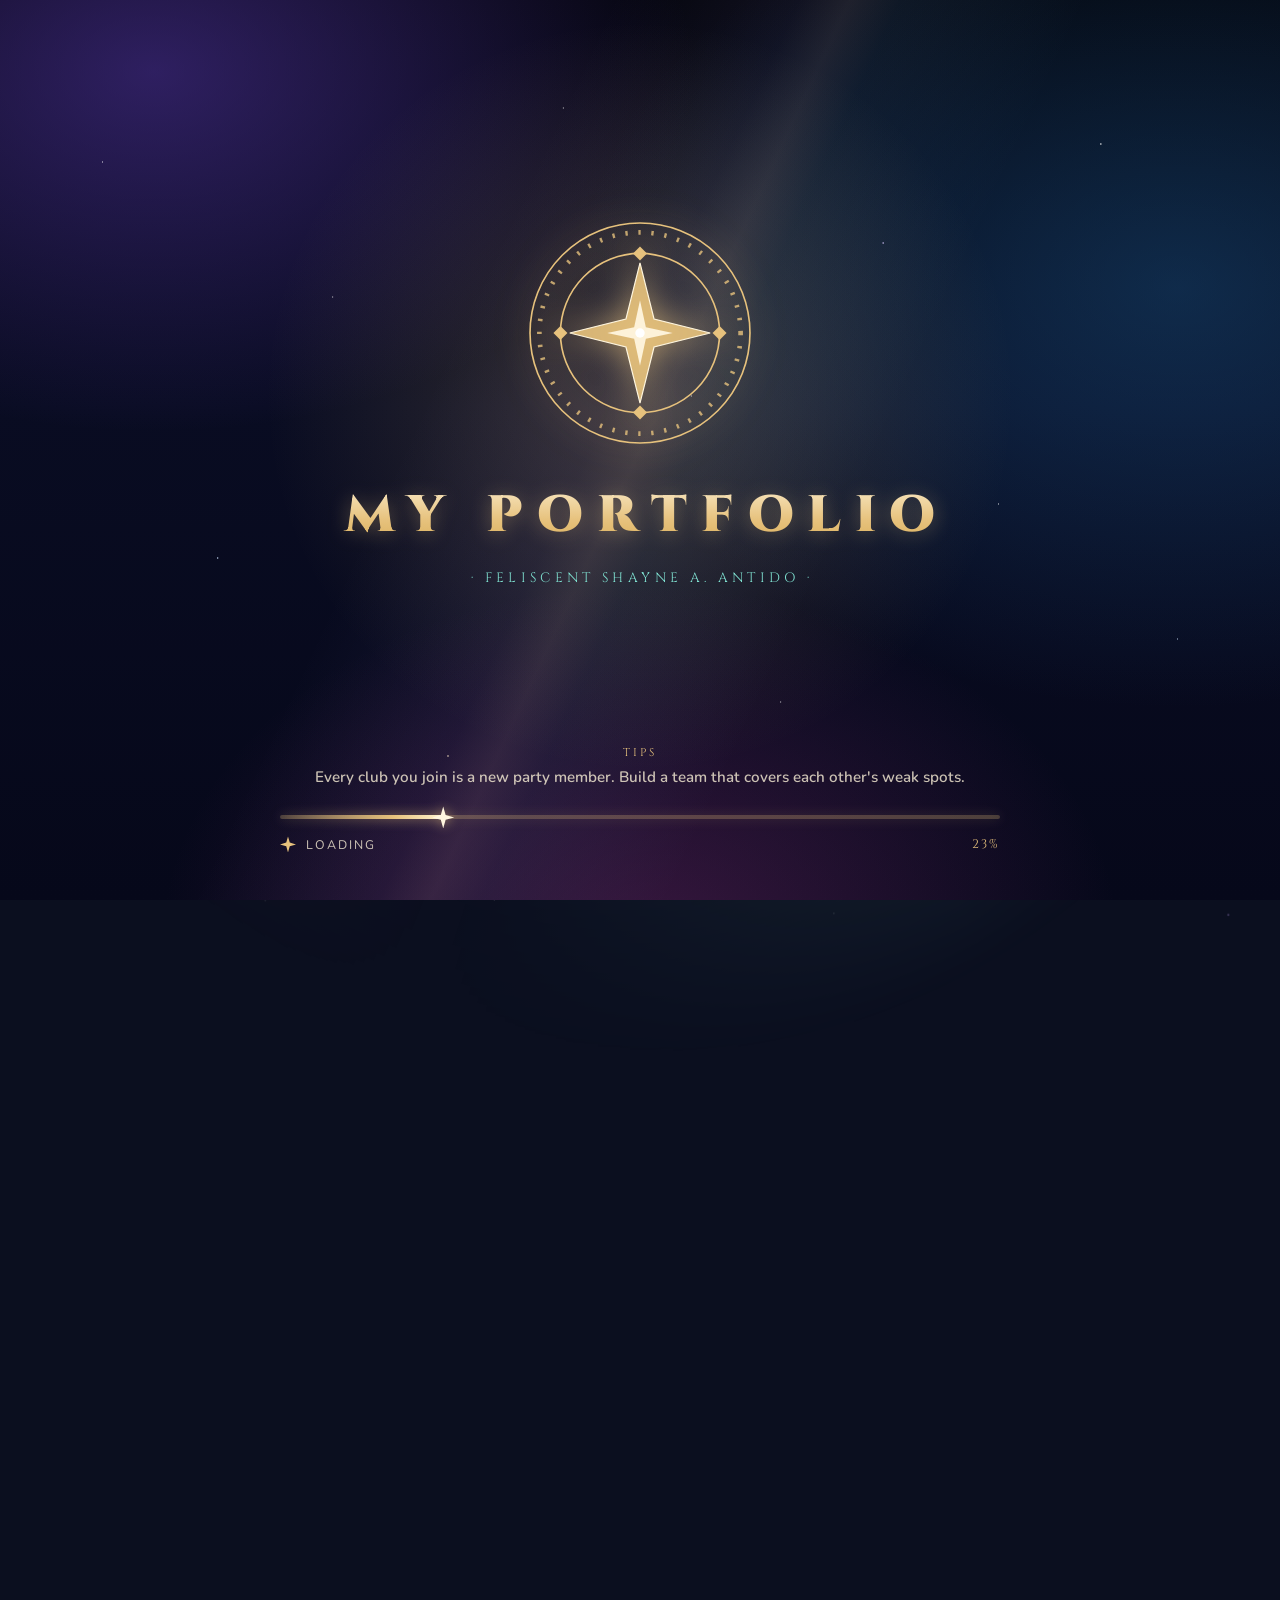
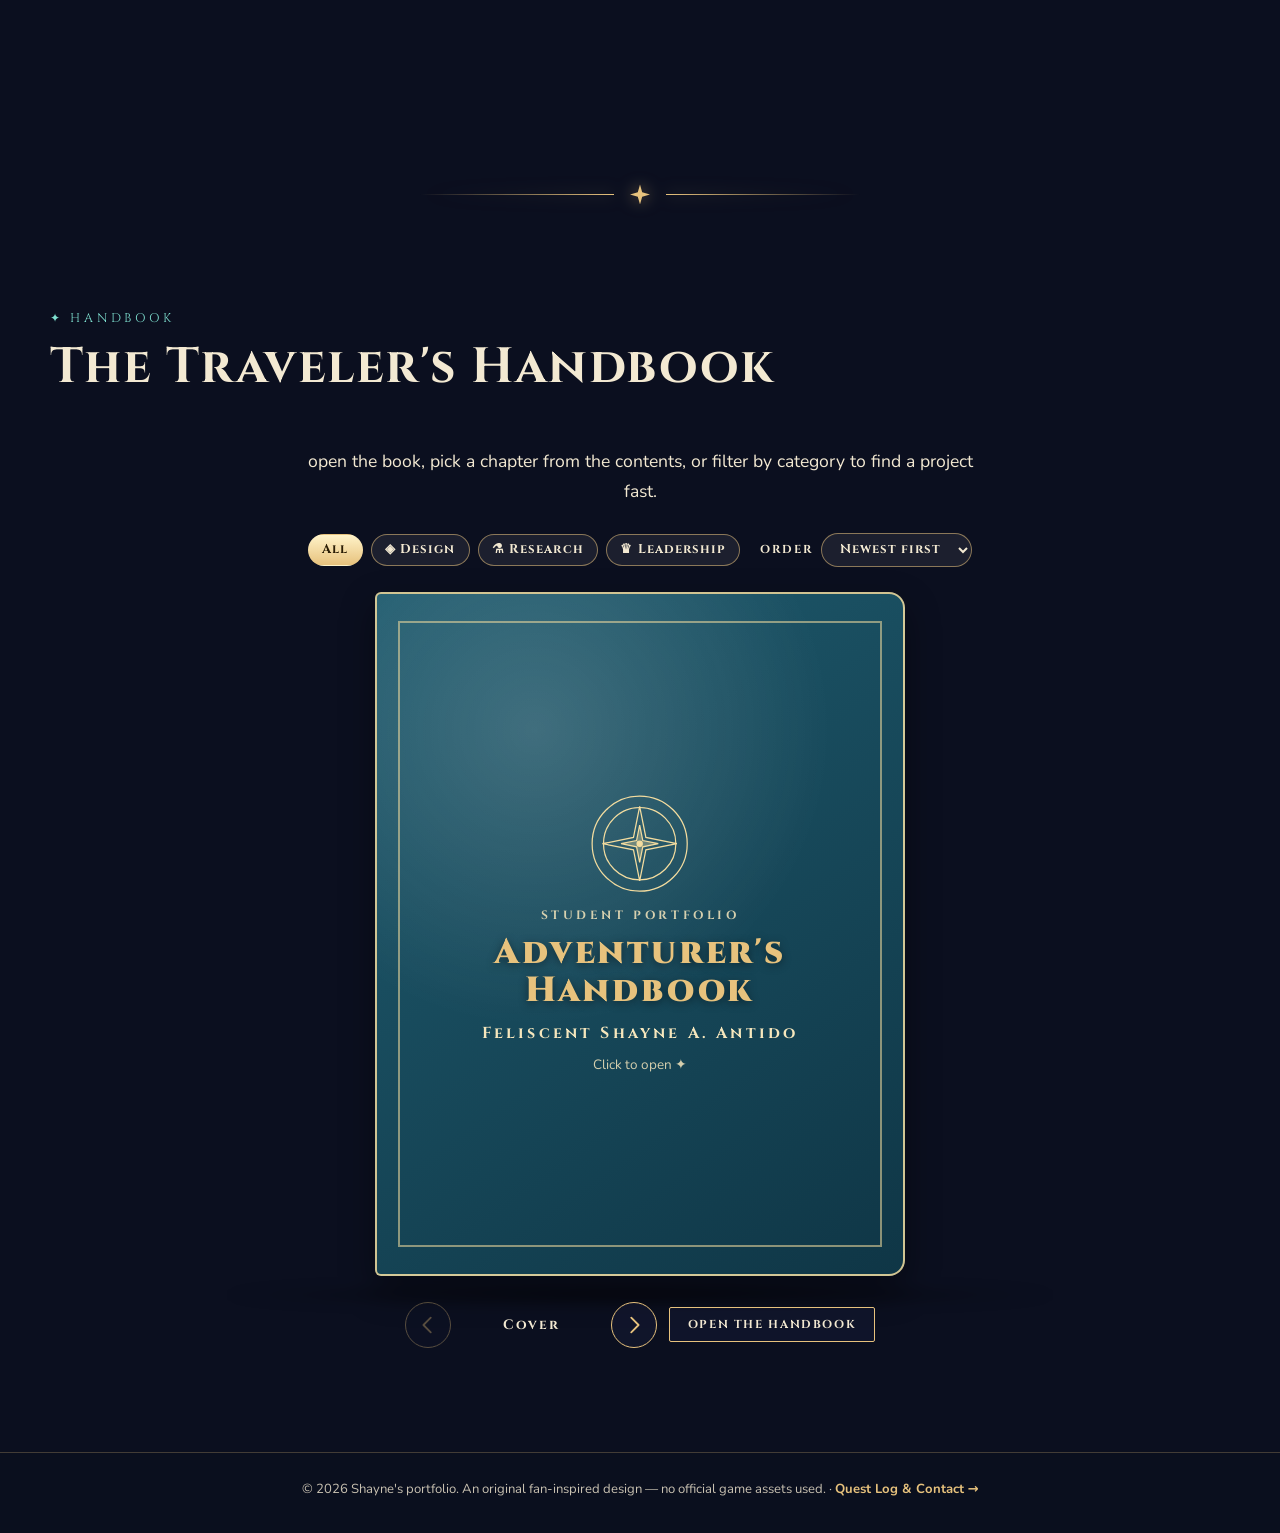
<file: index.html>
<!DOCTYPE html>
<!--
  =====================================================================
  GENSHIN-INSPIRED PORTFOLIO  —  PAGE 1 of 2: index.html
  (Hero, About [namecard], Handbook [project index].  Page 2 = work.html has the Quest Log + Contact)
  =====================================================================
  QUICK EDIT GUIDE (full details in README.md)
  1. Search this file for "[" to find every placeholder in [BRACKETS].
  2. Colors / fonts live in style.css under ":root".
  3. Images: replace the placeholder box (photo) with an <img> tag.
  4. No inline <style> or <script> is used; everything is linked below.
  5. Résumé: put your PDF at files/resume.pdf (or change the 3 paths marked 📄 below).
  6. Handbook pages are generated from the <ol class="hb-source"> list (copy an <li> to add a project).
  =====================================================================
-->
<html lang="en" class="no-js">
<head>
  <meta charset="utf-8">
  <meta name="viewport" content="width=device-width, initial-scale=1">
  <title> MY PORTFOLIO — GRADE 12-CSS TCNHS</title>
  <meta name="description" content="[One sentence about you: your course, school, and the clubs, events and projects you are part of.]">
  <meta name="theme-color" content="#0b0f1f">

  <link rel="preconnect" href="https://fonts.googleapis.com">
  <link rel="preconnect" href="https://fonts.gstatic.com" crossorigin>
  <link href="https://fonts.googleapis.com/css2?family=Cinzel:wght@500;700;900&family=Nunito:wght@400;600;700&display=swap" rel="stylesheet">

  <!-- keep this path in sync with where style.css really lives (e.g. style.css) -->
  <link rel="stylesheet" href="style.css">

  <!-- theme.js runs immediately (no defer) so the saved light/dark choice is applied before the page paints.
       IMPORTANT: include it ONLY ONCE. -->
  <script src="js/theme.js"></script>
  <script src="js/audio.js" defer></script>
  <script src="js/loader.js"></script>
  <script src="js/main.js" defer></script>
  <script src="js/meteors.js" defer></script>
  <script src="js/wind.js" defer></script>
  <script src="js/scenery.js" defer></script>
  <script src="js/cursor.js" defer></script>
  <script src="js/hero-tilt.js" defer></script>
  <script src="js/card3d.js" defer></script>
  <script src="js/particles.js" defer></script>
  <script src="js/scrollfx.js" defer></script>
  <script src="js/namecard.js" defer></script>
  <script src="js/handbook.js" defer></script>
  <script src="js/card-depth.js" defer></script>
  <script src="js/depth-bg.js" defer></script>
</head>

<body>
  <div id="loader" role="status" aria-live="polite" aria-label="Loading"
       data-tips="Every club you join is a new party member. Build a team that covers each other's weak spots.|Leveling up isn't only grades: events, volunteering and leadership all count as EXP.|Stuck on a project? Ask a teammate. Co-op is always stronger than solo.|Even travelers need to restore HP between exams. Rest is part of the quest.|Hover a quest card to pull it from the deck, then click it to read the whole story.|Use the sun / moon button in the menu to switch between day and night mode.">
    <div class="loader-bg" aria-hidden="true"></div>
    <div class="loader-center">
      <svg class="loader-emblem" viewBox="0 0 200 200" aria-hidden="true" focusable="false">
        <g class="em-ring--out"><circle cx="100" cy="100" r="94"/><circle class="em-ticks" cx="100" cy="100" r="86"/></g>
        <g class="em-ring--mid">
          <circle cx="100" cy="100" r="68"/>
          <path class="em-dia" d="M100 26 106 32 100 38 94 32Z"/><path class="em-dia" d="M100 162 106 168 100 174 94 168Z"/>
          <path class="em-dia" d="M26 100 32 94 38 100 32 106Z"/><path class="em-dia" d="M162 100 168 94 174 100 168 106Z"/>
        </g>
        <path class="em-star" d="M100 40 112 88 160 100 112 112 100 160 88 112 40 100 88 88Z"/>
        <path class="em-star em-star--small" d="M100 72 105 95 128 100 105 105 100 128 95 105 72 100 95 95Z"/>
        <circle class="em-core" cx="100" cy="100" r="4"/>
      </svg>
      <p class="loader-title">MY PORTFOLIO</p>
      <p class="loader-sub">· Feliscent Shayne A. Antido · <CSS-TCNHS></CSS-TCNHS></p>
    </div>
    <div class="loader-bottom">
      <p class="loader-tip"><span>Tips</span><b id="loader-tip"></b></p>
      <div class="loader-bar" aria-hidden="true"><i></i><b></b></div>
      <div class="loader-status">
        <span class="ls-left"><i class="loader-spin" aria-hidden="true"></i><span id="loader-text">Loading</span></span>
        <em id="loader-pct">0%</em>
      </div>
    </div>
  </div>
  <a class="skip-link" href="#about">Skip to content</a>

  <!-- ===== Ambient background layers (behind everything) ===== -->
  <div id="bg-base" aria-hidden="true"></div>
  <div id="bg-galaxy" aria-hidden="true"></div>
  <div id="bg-constellation" aria-hidden="true"></div>
  <div id="bg-clouds" aria-hidden="true"></div>
  <div id="bg-scenery" aria-hidden="true"></div>
  <canvas id="meteor-canvas" aria-hidden="true"></canvas>
  <canvas id="wind-canvas" aria-hidden="true"></canvas>
  <div id="bg-vignette" aria-hidden="true"></div>

  <!-- ===== NAVBAR ===== -->
  <header class="site-header" id="site-header">
    <div class="nav-inner">
      <a class="brand" href="#hero" aria-label="MY PORTFOLIO — back to top">
        <svg class="brand-star" viewBox="0 0 24 24" aria-hidden="true" focusable="false"><path d="M12 0 15 9 24 12 15 15 12 24 9 15 0 12 9 9Z"/></svg>
        <span>MY PORTFOLIO</span>
      </a>

      <nav id="nav-menu" class="nav-links" aria-label="Main">
        <a href="#hero" class="is-active">Home</a>
        <a href="#about">About</a>
        <a href="#handbook">Handbook</a>
        <a href="work.html#showcase">Creation Log</a>
        <a href="work.html#contact">Contact</a>
      </nav>

      <div class="nav-actions">
        <button class="theme-toggle audio-toggle" id="audio-toggle" type="button" aria-label="Play music" aria-pressed="false" title="Play music">
  <svg class="ic-off" viewBox="0 0 24 24" aria-hidden="true" focusable="false"><path d="M4 9.5h3.5L12 5.5v13l-4.5-4H4z"/><path d="M16 9.5l4.5 5M20.5 9.5l-4.5 5"/></svg>
  <svg class="ic-on" viewBox="0 0 24 24" aria-hidden="true" focusable="false"><path d="M4 9.5h3.5L12 5.5v13l-4.5-4H4z"/><path d="M15.5 9a4.2 4.2 0 0 1 0 6M18.3 6.6a8 8 0 0 1 0 10.8"/></svg>
</button>
        <button class="theme-toggle" id="theme-toggle" type="button" aria-label="Switch to light mode" aria-pressed="false">
          <svg class="icon-sun" viewBox="0 0 24 24" aria-hidden="true" focusable="false"><circle cx="12" cy="12" r="4.2"/><path d="M12 2.5v2.6M12 18.9v2.6M2.5 12h2.6M18.9 12h2.6M5.3 5.3l1.8 1.8M16.9 16.9l1.8 1.8M5.3 18.7l1.8-1.8M16.9 7.1l1.8-1.8"/></svg>
          <svg class="icon-moon" viewBox="0 0 24 24" aria-hidden="true" focusable="false"><path d="M20 14.5A8.5 8.5 0 1 1 9.5 4a7 7 0 0 0 10.5 10.5Z"/></svg>
        </button>
        <button class="nav-toggle" id="nav-toggle" type="button" aria-expanded="false" aria-controls="nav-menu" aria-label="Open menu">
          <span></span><span></span><span></span>
        </button>
      </div>
    </div>
  </header>

  <main>
    <!-- =================== 1. HERO =================== -->
    <section class="hero" id="hero" aria-label="Introduction">
      <div class="hero-stage">
        <div class="hero-text" data-tilt>
          <p class="hero-eyebrow" data-depth="30" data-move="-4">✦ GRADE 12 · CSS-TCNHS ✦</p>

          <h1 class="hero-name" data-particles="26" data-particles-pad="30" data-particles-alpha="0.7">
            <span class="layer layer-shadow" aria-hidden="true" data-wave data-depth="-60" data-move="26">MY PORTFOLIO</span>
            <span class="layer layer-glow" aria-hidden="true" data-wave data-depth="-25" data-move="14">MY PORTFOLIO</span>
            <span class="layer layer-main" data-wave data-depth="40" data-move="-6">MY PORTFOLIO</span>
          </h1>

          <p class="hero-tagline" data-depth="55" data-move="-8">Work Immersion Project · MSU-IIT</p>

          <!-- 🔗 BUTTON LINKS: both go to page 2. -->
          <div class="hero-cta" data-depth="70" data-move="-10">
            <a class="btn btn--primary" href="work.html#showcase">Open My Creation Log</a>
            <a class="btn" href="work.html#contact">Join My Party</a>
          </div>
        </div>
      </div>
    </section>

    <div class="star-divider reveal" aria-hidden="true"><span></span><i></i><span></span></div>

    <!-- =================== 2. ABOUT  (Venti-inspired ID namecard: front = info, back = more) =================== -->
    <section class="section" id="about" aria-labelledby="about-title">
      <div class="container">
        <header class="section-head reveal">
          <p class="eyebrow">✦ About</p>
          <h2 id="about-title" data-split>The Bard Behind the Creations</h2>
        </header>

        <!-- The card floats and leans in 3D by itself (CSS depthFloat + card-depth.js),
             so it sits in a plain stage: no extra tilt/float wrappers around it. -->
        <div class="nc-stage reveal" data-anim="zoom">

              <!-- THE CARD. namecard.js flips it. Do not rename the data-nc-* attributes. -->
              <div class="namecard" data-namecard>
                <div class="nc-inner">

                  <!-- ---------- FRONT: general info ---------- -->
                  <div class="nc-face nc-front" data-nc-front>
                    <!-- Original artwork (wind swirls, feathers, a lyre, dandelion fluff). Edit colors in the gradients if you like. -->
                    <svg class="nc-art" viewBox="0 0 920 470" preserveAspectRatio="xMidYMid slice" aria-hidden="true" focusable="false">
                      <defs>
                        <linearGradient id="ncSky" x1="0" y1="0" x2="1" y2="1">
                          <stop offset="0" stop-color="#1b5a74"/><stop offset=".5" stop-color="#47b4bd"/><stop offset="1" stop-color="#c4f2e2"/>
                        </linearGradient>
                        <radialGradient id="ncSun" cx=".82" cy=".18" r=".55">
                          <stop offset="0" stop-color="#fffbe6" stop-opacity=".95"/><stop offset="1" stop-color="#fffbe6" stop-opacity="0"/>
                        </radialGradient>
                        <g id="ncFeather">
                          <path d="M0 20 C25 -4 80 -6 118 10 C92 32 40 44 0 20Z" fill="#fff" fill-opacity=".72" stroke="#2f8fa3" stroke-opacity=".5" stroke-width="1.2"/>
                          <path d="M0 20 L112 12" fill="none" stroke="#2f8fa3" stroke-opacity=".6" stroke-width="1.4"/>
                        </g>
                        <g id="ncLyre" fill="none" stroke="#fff" stroke-linecap="round" stroke-width="2.6">
                          <path d="M-18 -26 C-32 -4 -22 22 0 32 C22 22 32 -4 18 -26"/>
                          <path d="M-22 -24 H22"/>
                          <path d="M-8 -24 V26 M0 -24 V32 M8 -24 V26" stroke-width="1.4"/>
                        </g>
                      </defs>
                      <rect width="920" height="470" fill="url(#ncSky)"/>
                      <rect width="920" height="470" fill="url(#ncSun)"/>
                      <g fill="none" stroke="#fff" stroke-linecap="round" opacity=".5">
                        <path d="M-20 390 C120 330 210 430 330 366 S520 300 650 352" stroke-width="3"/>
                        <path d="M280 70 C360 24 460 78 520 46 S650 8 720 52" stroke-width="2.4"/>
                        <path d="M740 130 c44 -44 108 -22 108 32 s-64 76 -112 32 s-10 -86 44 -86" stroke-width="3"/>
                        <path d="M30 120 c30 -30 74 -14 74 22 s-44 52 -76 22" stroke-width="2.4"/>
                      </g>
                      <g opacity=".34" transform="translate(745 285) scale(6.2)"><use href="#ncLyre"/></g>
                      <use href="#ncFeather" transform="translate(560 60) rotate(-18) scale(1.1)" opacity=".85"/>
                      <use href="#ncFeather" transform="translate(120 330) rotate(24) scale(.8)" opacity=".7"/>
                      <use href="#ncFeather" transform="translate(790 380) rotate(-34) scale(.9)" opacity=".75"/>
                      <g fill="#fff">
                        <circle cx="610" cy="210" r="3" opacity=".8"/><circle cx="632" cy="190" r="2" opacity=".7"/><circle cx="650" cy="228" r="2.4" opacity=".6"/>
                        <circle cx="70" cy="60" r="2.6" opacity=".8"/><circle cx="96" cy="86" r="1.8" opacity=".7"/><circle cx="860" cy="60" r="2.4" opacity=".8"/>
                        <path d="M880 250 886 264 900 270 886 276 880 290 874 276 860 270 874 264Z" opacity=".85"/>
                        <path d="M60 220 65 232 77 237 65 242 60 254 55 242 43 237 55 232Z" opacity=".8"/>
                      </g>
                      <path d="M0 470 V402 C150 352 300 432 460 392 S780 352 920 402 V470Z" fill="#1d6f7f" fill-opacity=".4"/>
                    </svg>
                    <span class="nc-frame" aria-hidden="true"></span>

                    <div class="nc-content">
                      <figure class="nc-portrait">
                        <!-- PHOTO: replace the <div> below with:
                             <img src="images/photo.jpg" alt="Portrait of [YOUR NAME]" width="640" height="800"> -->
                        <div>
                          <img src="Venti_Barbatos.jpg" alt="Portrait of VENTI" width="480" height="348">
                        </div>
                        <figcaption>✦ nickname: Tone-deaf Bard ✦</figcaption>
                      </figure>

                      <div class="nc-info">
                        <p class="nc-kicker">✦ Student UID · Adventurer's Card</p>
                        <p class="nc-name">VENTI</p>
                        <p class="nc-title">Bard · Def not the Anemo Archon</p>

                        <dl class="nc-fields">
                          <div><dt>School</dt><dd>[redacted]</dd></div>
                          <div><dt>Student UID</dt><dd>855-371-286</dd></div>
                          <div><dt>Birthday</dt><dd>06/16</dd></div>
                          <div><dt>Hometown</dt><dd>Mondstadt</dd></div>
                        </dl>
                        <p class="nc-lead">"Thank Barbotos!...wait.."</p>
                        <div class="nc-foot">
                          <button class="nc-flip" type="button" data-nc-flip aria-pressed="false" aria-label="Flip the card to see more about me">Flip card <span aria-hidden="true">↻</span></button>
                        </div>
                      </div>
                    </div>
                  </div>

                  <!-- ---------- BACK: hobbies, favorites, résumé ---------- -->
                  <div class="nc-face nc-back" data-nc-back inert aria-hidden="true">
                    <span class="nc-frame nc-frame--back" aria-hidden="true"></span>
                    <header class="nc-back-head">
                      <div>
                        <p class="nc-kicker">✦ Bard's Record</p>
                        <p class="nc-name nc-name--sm">VENTI</p>
                      </div>
                      <button class="nc-flip" type="button" data-nc-flip aria-pressed="false" aria-label="Flip the card back to the front">↻ Flip back</button>
                    </header>

                    <div class="nc-tabs" role="tablist" aria-label="Sections of the card">
                      <button type="button" role="tab" id="nc-tab-hobbies" aria-controls="nc-panel-hobbies" aria-selected="true">Hobbies</button>
                      <button type="button" role="tab" id="nc-tab-favorites" aria-controls="nc-panel-favorites" aria-selected="false" tabindex="-1">Favorites</button>
                      <button type="button" role="tab" id="nc-tab-resume" aria-controls="nc-panel-resume" aria-selected="false" tabindex="-1">Résumé</button>
                    </div>

                    <div class="nc-panels">
                      <!-- HOBBIES: what you love doing when you are off the clock -->
                      <section id="nc-panel-hobbies" role="tabpanel" aria-labelledby="nc-tab-hobbies" tabindex="0">
                        <p>When I'm not in Dawn Winery, you'll find me playing my lyre, composing songs, sleeping in trees, writing poems, going for hikes, or creating art.</p>
                        <ul class="nc-hobbies">
                          <li><span class="ic" aria-hidden="true">🎮</span><div><b>Gaming</b><span>I love immersive open-world games and bumping into side quests.</span></div></li>
                          <li><span class="ic" aria-hidden="true">🎵</span><div><b>Music</b><span>I listen to a variety of genres (if it slaps, it slaps).</span></div></li>
                          <li><span class="ic" aria-hidden="true">📚</span><div><b>Reading</b><span>I love reading queer mangas.</span></div></li>
                          <li><span class="ic" aria-hidden="true">📝</span><div><b>Writing</b><span>I love creating poems for my loved ones.</span></div></li>
                          <li><span class="ic" aria-hidden="true">🎨</span><div><b>Art</b><span>I enjoy expressing my creativity through various mediums.(still learning digital)</span></div></li>
                        </ul>
                      </section>

                      <!-- FAVORITES -->
                      <section id="nc-panel-favorites" role="tabpanel" aria-labelledby="nc-tab-favorites" tabindex="0" hidden>
                        <dl class="nc-fav">
                          <div><dt>Favorite foods</dt><dd>apple</dd></div>
                          <div><dt>Favorite music</dt><dd> Andrew in Drag- The Magnetic Fields</dd></div>
                          <div><dt>Favorite games</dt><dd> Genshin Impact, Cookie Run Kingdom, Roblox etc.</dd></div>
                          <div><dt>Favorite shows</dt><dd> Taare Zameen Par, Three Idiots, Cruella, Ponyo, Spirited Away and 99+ more</dd></div>
                          <div><dt>Favorite place</dt><dd>Peaceful and Breezy Mountains</dd></div>
                          <div><dt>Favorite quote</dt><dd>"God wouldn't give you a dream without giving you the strength to pursue it."</dd></div>
                        </dl>
                      </section>

                      <!-- RÉSUMÉ -->
                      <section id="nc-panel-resume" role="tabpanel" aria-labelledby="nc-tab-resume" tabindex="0" hidden>
                        <p>My latest resume (may update periodically).</p>
                        <div class="nc-resume-actions">
                          <button class="btn btn--primary" type="button" data-resume-open>View résumé</button>
                          <!-- 📄 DOWNLOAD LINK: put your PDF at files/resume.pdf (or change the href) -->
                          <a class="btn" href="https://youtu.be/pUzzIhH0sd0?si=YxdVyBhMsHKRWOOD" download>Download PDF ↓</a>
                        </div>
                      </section>
                    </div>
                  </div>

                </div>
              </div>
        </div>
        <p class="nc-hint reveal">Click the card or press “Flip card” to see the other side ✦</p>
      </div>
    </section>

    <!-- Résumé viewer (opened from the back of the card). Lives outside the card so the 3D tilt can't affect it. -->
    <div class="resume-modal" id="resume-modal" role="dialog" aria-modal="true" aria-labelledby="resume-title" aria-hidden="true">
      <div class="rm-panel">
        <div class="rm-bar">
          <h3 id="resume-title">Résumé — Venti</h3>
          <div class="rm-actions">
            <!-- 📄 DOWNLOAD LINK (same file as above) -->
            <a class="btn btn--small" href="https://youtu.be/pUzzIhH0sd0?si=YxdVyBhMsHKRWOOD" download>Download ↓</a>
            <button class="rm-x" type="button" aria-label="Close résumé">✕</button>
          </div>
        </div>
        <!-- 📄 VIEWER FILE: data-src is loaded the first time the viewer opens -->
        <iframe title="Résumé (PDF)" data-src="https://youtu.be/pUzzIhH0sd0?si=YxdVyBhMsHKRWOOD"></iframe>
        <p class="rm-note">Can't see the preview? <a href="https://youtu.be/pUzzIhH0sd0?si=YxdVyBhMsHKRWOOD" target="_blank" rel="noopener">Open the résumé in a new tab</a>.</p>
      </div>
    </div>

    <div class="star-divider reveal" aria-hidden="true"><span></span><i></i><span></span></div>

    <!-- =================== 3. HANDBOOK (Table of Contents / Project Index) =================== -->
    <section class="section" id="handbook" aria-labelledby="handbook-title">
      <div class="container">
        <header class="section-head reveal">
          <p class="eyebrow">✦ Handbook</p>
          <h2 id="handbook-title" data-split>The Traveler's Handbook</h2>
        </header>
        <p class="hb-lead reveal">open the book, pick a chapter from the contents, or filter by category to find a project fast.</p>

        <div class="hb-stage reveal" data-anim="zoom" data-handbook>
          <!-- Quick filters + order -->
          <div class="hb-toolbar">
            <div class="hb-filters" role="group" aria-label="Filter projects by category">
              <button type="button" class="hb-chip-btn is-active" data-hb-filter="all" aria-pressed="true">All</button>
              <button type="button" class="hb-chip-btn" data-hb-filter="design" aria-pressed="false">◈ Design</button>
              <button type="button" class="hb-chip-btn" data-hb-filter="research" aria-pressed="false">⚗ Research</button>
              <button type="button" class="hb-chip-btn" data-hb-filter="leadership" aria-pressed="false">♛ Leadership</button>
            </div>
            <label class="hb-sort"><span>Order</span>
              <select data-hb-sort>
                <option value="new">Newest first</option>
                <option value="old">Oldest first</option>
                <option value="cat">By category</option>
              </select>
            </label>
          </div>

          <!-- The book. handbook.js fills the two pages and turns them. -->
          <div class="hb-book-wrap">
            <div class="hb-book" tabindex="0" role="group" aria-roledescription="book"
                 aria-label="Adventurer's Handbook. Use the left and right arrow keys to turn pages.">
              <div class="hb-slot hb-left"></div>
              <div class="hb-slot hb-right"></div>
            </div>
          </div>

          <div class="hb-controls">
            <button class="arrow-btn" type="button" data-hb-prev aria-label="Previous page">
              <svg viewBox="0 0 24 24" aria-hidden="true" focusable="false"><path d="M15 4 7 12l8 8"/></svg>
            </button>
            <p class="hb-status" data-hb-status aria-live="polite">Cover</p>
            <button class="arrow-btn" type="button" data-hb-next aria-label="Next page">
              <svg viewBox="0 0 24 24" aria-hidden="true" focusable="false"><path d="m9 4 8 8-8 8"/></svg>
            </button>
            <button class="btn btn--small" type="button" data-hb-toggle>Open the handbook</button>
          </div>

          <!-- ============ PROJECT LIST (the handbook is built from this) ============
               Copy an <li> to add a project. Categories: design | research | leadership.
               Research shows 2 projects only.
               data-date (YYYY-MM), data-stars (1-5) and data-tags (comma separated).
               IMAGE: replace the text in .hb-src-thumb with <img src="images/project-1.jpg" alt="[Describe the image]">
               🔗 YOUR LINK: change the href of each link. -->
          <ol class="hb-source" aria-label="Project index">
            <li data-cat="design" data-date="2025-07" data-stars="4" data-tags="strikingly, performance task, web design">
              <h3>Systech</h3>
              <p class="hb-role">Lead Designer · Systech</p>
              <p class="hb-sum">a mock website for a tech company</p>
              <div class="hb-src-thumb"><img src="0ce4be93-d526-485c-b9f7-13271639e1e0.jpg" alt="Systech website mockup"></div>
              <a href="https://systtech.mystrikingly.com/" target="_blank" rel="noopener">Open project</a>
            </li>
            <li data-cat="research" data-date="2026-08" data-stars="5" data-tags="research, academic">
              <h3>Grade 12 Research Paper </h3>
              <p class="hb-role"> Co-leader · Research Subject </p>
              <p class="hb-sum">Moderating Effect of Personality and the Relationship Between Proximity-Based Among Peers and Self-Confidence.</p>
              <div class="hb-src-thumb"><img src="af86c6d2-cb47-4104-beb3-e31130b7587e.jpg" alt="Grade 12 Research Paper"></div>
              <a href="files/research-g12.pdf" target="_blank" rel="noopener">Open project</a>
            </li>
            <li data-cat="research" data-date="2025-03" data-stars="5" data-tags="research, academic">
              <h3>Grade 10 Research Paper</h3>
              <p class="hb-role">Co-leader · Research Subject</p>
              <p class="hb-sum"> Mathematics Anxiety: Its Impact on Tomas Cabili National High School
Grade 10-Acacian Student's Academic Performance and Well-being.</p>
              <div class="hb-src-thumb"><img src="af86c6d2-cb47-4104-beb3-e31130b7587e.jpg" alt="Grade 10 Research Paper"></div>
              <a href="files/research-g10.pdf" target="_blank" rel="noopener">Open project</a>
            </li>
            <li data-cat="leadership" data-date="2026-06" data-stars="5" data-tags="leadership, team management">
              <h3>Techpro Club President</h3>
              <p class="hb-role">President</p>
              <p class="hb-sum">Led a team of 40+ members to be trained for various technical workshops and competitions.</p>
              <div class="hb-src-thumb"><img src="TechPro Club Banner@1x.png" alt="Techpro Club Presidency"></div>
            </li>
          </ol>
        </div>
      </div>
    </section>
  </main>

  <footer class="site-footer">
    <p>© <span id="year">2026</span> Shayne's portfolio. An original fan-inspired design — no official game assets used. · <a href="work.html">Quest Log &amp; Contact →</a></p>
  </footer>
</body>
</html>
</file>
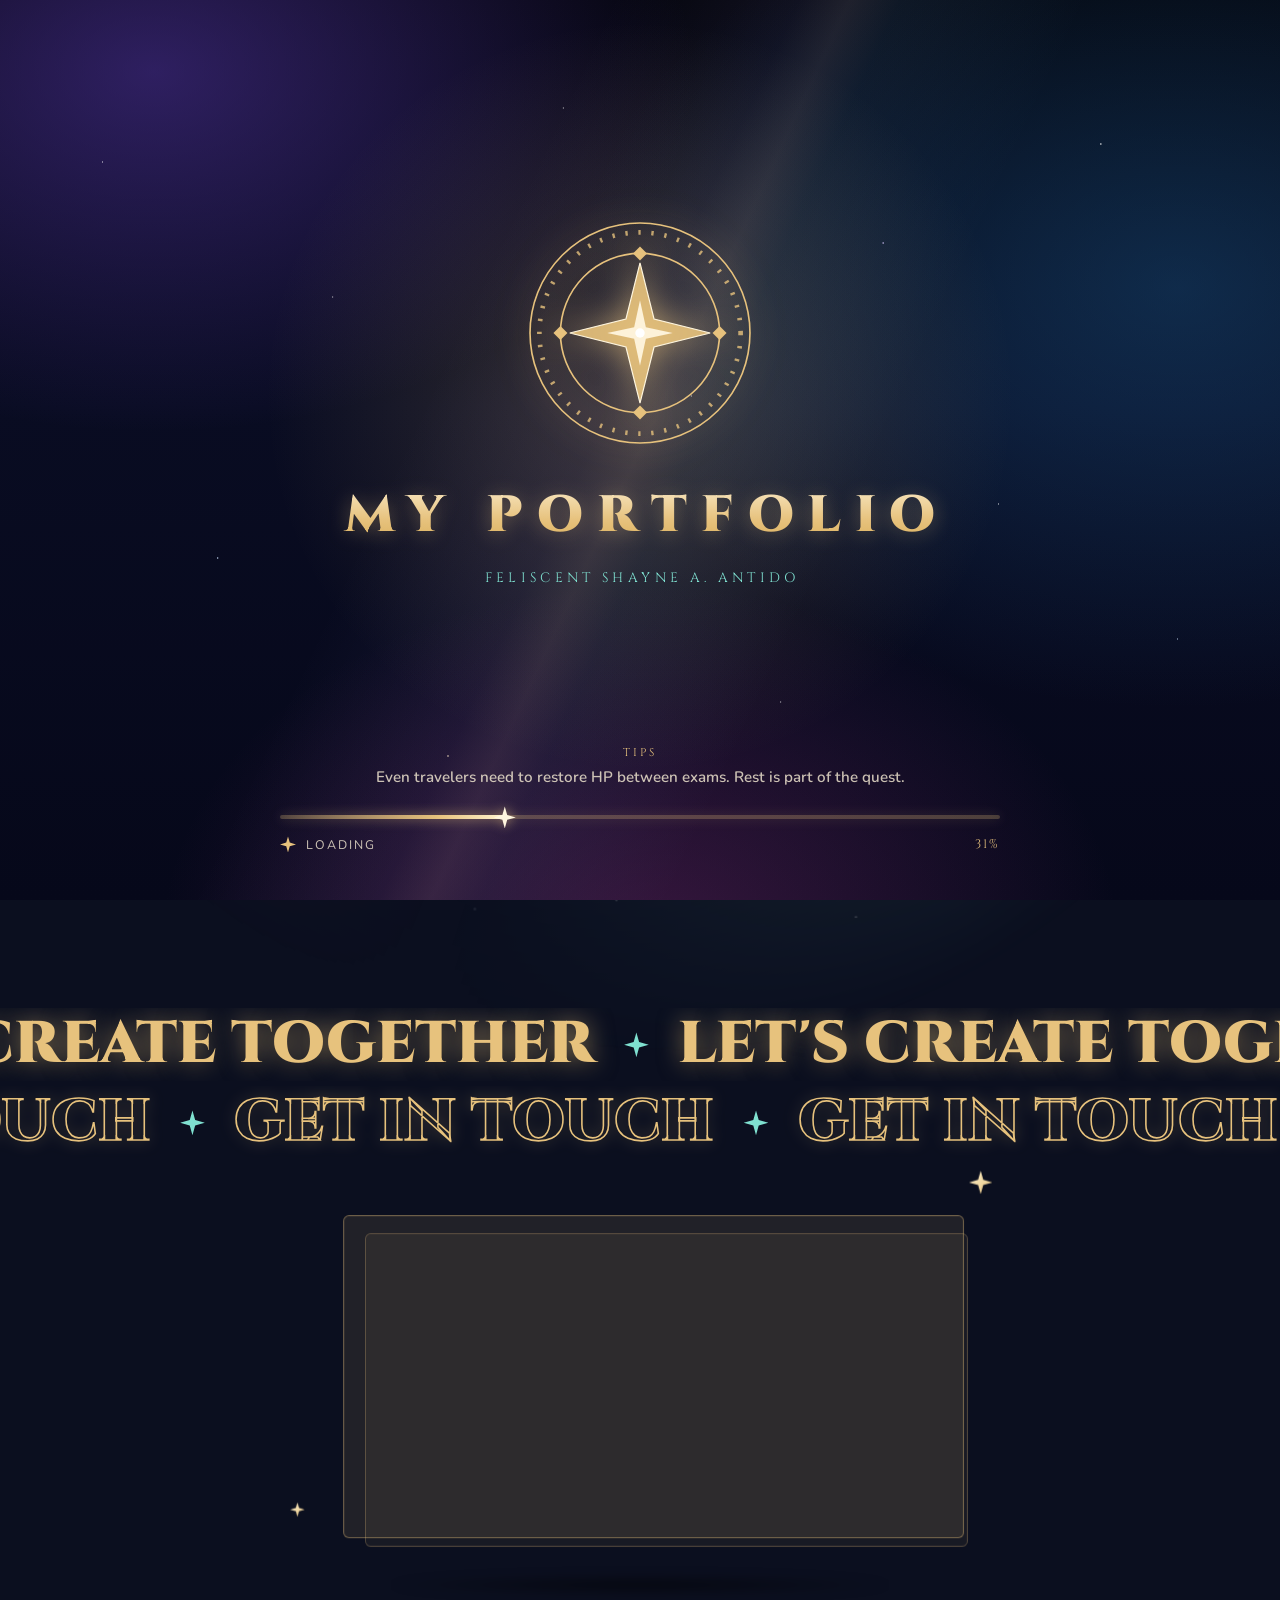
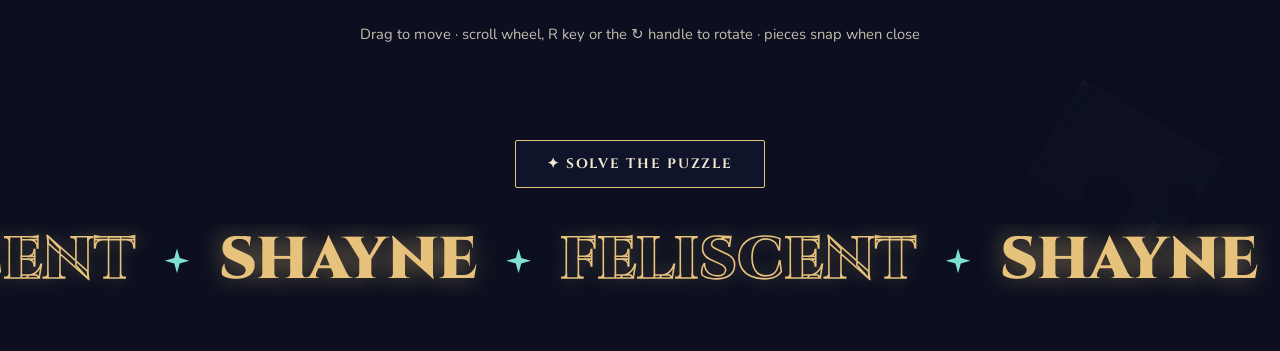
<file: work.html>
<!DOCTYPE html>
<!--
  =====================================================================
  GENSHIN-INSPIRED PORTFOLIO  —  PAGE 2 of 2: work.html
  (Quest Log of student activities + Contact.  Page 1 = index.html has Hero, About, Handbook)
  =====================================================================
  QUICK EDIT GUIDE (full details in README.md)
  1. Search this file for "[" to find every placeholder in [BRACKETS].
  2. Every button link is marked with a  🔗  comment.
  3. No inline <style> or <script> is used; everything is linked below.
  4. Music: put your two MP3 files in audio/ (see js/audio.js).
  =====================================================================
-->
<html lang="en" class="no-js">
<head>
  <meta charset="utf-8">
  <meta name="viewport" content="width=device-width, initial-scale=1">
  <title>Quest Log &amp; Contact — MY PORTFOLIO</title>
  <meta name="description" content="[Student activities, events and achievements of YOUR NAME, and how to get in touch.]">
  <meta name="theme-color" content="#0b0f1f">

  <link rel="preconnect" href="https://fonts.googleapis.com">
  <link rel="preconnect" href="https://fonts.gstatic.com" crossorigin>
  <link href="https://fonts.googleapis.com/css2?family=Cinzel:wght@500;700;900&family=Nunito:wght@400;600;700&display=swap" rel="stylesheet">

  <!-- keep this path in sync with where style.css really lives (e.g. css/style.css) -->
  <link rel="stylesheet" href="style.css">

  <script src="js/theme.js"></script>
  <script src="js/audio.js" defer></script>
  <script src="js/loader.js"></script>
  <script src="js/main.js" defer></script>
  <script src="js/meteors.js" defer></script>
  <script src="js/wind.js" defer></script>
  <script src="js/scenery.js" defer></script>
  <!-- traveler.js was not in the files you sent; add it back here if you have it:
  <script src="js/traveler.js" defer></script> -->
  <script src="js/cursor.js" defer></script>
  <script src="js/card3d.js" defer></script>
  <script src="js/particles.js" defer></script>
  <script src="js/scrollfx.js" defer></script>
  <script src="js/showcase.js" defer></script>
  <script src="js/artview.js" defer></script>
  <script src="js/marquee.js" defer></script>
  <script src="js/puzzle.js" defer></script>
  <script src="js/depth-bg.js" defer></script>
</head>

<body>
  <div id="loader" role="status" aria-live="polite" aria-label="Loading"
       data-tips="Every club you join is a new party member. Build a team that covers each other's weak spots.|Leveling up isn't only grades: events, volunteering and leadership all count as EXP.|Stuck on a project? Ask a teammate. Co-op is always stronger than solo.|Even travelers need to restore HP between exams. Rest is part of the quest.|Hover a quest card to pull it from the deck, then click it to read the whole story.|Use the sun / moon button in the menu to switch between day and night mode.">
    <div class="loader-bg" aria-hidden="true"></div>
    <div class="loader-center">
      <svg class="loader-emblem" viewBox="0 0 200 200" aria-hidden="true" focusable="false">
        <g class="em-ring--out"><circle cx="100" cy="100" r="94"/><circle class="em-ticks" cx="100" cy="100" r="86"/></g>
        <g class="em-ring--mid">
          <circle cx="100" cy="100" r="68"/>
          <path class="em-dia" d="M100 26 106 32 100 38 94 32Z"/><path class="em-dia" d="M100 162 106 168 100 174 94 168Z"/>
          <path class="em-dia" d="M26 100 32 94 38 100 32 106Z"/><path class="em-dia" d="M162 100 168 94 174 100 168 106Z"/>
        </g>
        <path class="em-star" d="M100 40 112 88 160 100 112 112 100 160 88 112 40 100 88 88Z"/>
        <path class="em-star em-star--small" d="M100 72 105 95 128 100 105 105 100 128 95 105 72 100 95 95Z"/>
        <circle class="em-core" cx="100" cy="100" r="4"/>
      </svg>
      <p class="loader-title">MY PORTFOLIO</p>
      <p class="loader-sub">Feliscent Shayne A. Antido</p>
    </div>
    <div class="loader-bottom">
      <p class="loader-tip"><span>Tips</span><b id="loader-tip"></b></p>
      <div class="loader-bar" aria-hidden="true"><i></i><b></b></div>
      <div class="loader-status">
        <span class="ls-left"><i class="loader-spin" aria-hidden="true"></i><span id="loader-text">Loading</span></span>
        <em id="loader-pct">0%</em>
      </div>
    </div>
  </div>
  <a class="skip-link" href="#showcase">Skip to content</a>

  <div id="bg-base" aria-hidden="true"></div>
  <div id="bg-galaxy" aria-hidden="true"></div>
  <div id="bg-constellation" aria-hidden="true"></div>
  <div id="bg-clouds" aria-hidden="true"></div>
  <div id="bg-scenery" aria-hidden="true"></div>
  <canvas id="meteor-canvas" aria-hidden="true"></canvas>
  <canvas id="wind-canvas" aria-hidden="true"></canvas>
  <div id="bg-vignette" aria-hidden="true"></div>

  <!-- ===== NAVBAR ===== -->
  <header class="site-header" id="site-header">
    <div class="nav-inner">
      <a class="brand" href="index.html" aria-label="MY PORTFOLIO — back to home page">
        <svg class="brand-star" viewBox="0 0 24 24" aria-hidden="true" focusable="false"><path d="M12 0 15 9 24 12 15 15 12 24 9 15 0 12 9 9Z"/></svg>
        <span>MY PORTFOLIO</span>
      </a>

      <nav id="nav-menu" class="nav-links" aria-label="Main">
        <a href="index.html">Home</a>
        <a href="index.html#about">About</a>
        <a href="index.html#handbook">Handbook</a>
        <a href="#showcase" class="is-active">Quest Log</a>
        <a href="#contact">Contact</a>
      </nav>

      <div class="nav-actions">
     <button class="theme-toggle audio-toggle" id="audio-toggle" type="button" aria-label="Play music" aria-pressed="false" title="Play music">
  <svg class="ic-off" viewBox="0 0 24 24" aria-hidden="true" focusable="false"><path d="M4 9.5h3.5L12 5.5v13l-4.5-4H4z"/><path d="M16 9.5l4.5 5M20.5 9.5l-4.5 5"/></svg>
  <svg class="ic-on" viewBox="0 0 24 24" aria-hidden="true" focusable="false"><path d="M4 9.5h3.5L12 5.5v13l-4.5-4H4z"/><path d="M15.5 9a4.2 4.2 0 0 1 0 6M18.3 6.6a8 8 0 0 1 0 10.8"/></svg>
</button>
        <button class="theme-toggle" id="theme-toggle" type="button" aria-label="Switch to light mode" aria-pressed="false">
          <svg class="icon-sun" viewBox="0 0 24 24" aria-hidden="true" focusable="false"><circle cx="12" cy="12" r="4.2"/><path d="M12 2.5v2.6M12 18.9v2.6M2.5 12h2.6M18.9 12h2.6M5.3 5.3l1.8 1.8M16.9 16.9l1.8 1.8M5.3 18.7l1.8-1.8M16.9 7.1l1.8-1.8"/></svg>
          <svg class="icon-moon" viewBox="0 0 24 24" aria-hidden="true" focusable="false"><path d="M20 14.5A8.5 8.5 0 1 1 9.5 4a7 7 0 0 0 10.5 10.5Z"/></svg>
        </button>
        <button class="nav-toggle" id="nav-toggle" type="button" aria-expanded="false" aria-controls="nav-menu" aria-label="Open menu">
          <span></span><span></span><span></span>
        </button>
      </div>
    </div>
  </header>

  <main>
    <!-- =================== 4. SHOWCASE (one belt of 3 cards) =================== -->
    <section class="section section--wide section--first" id="showcase" aria-labelledby="showcase-title" data-showcase>
      <div class="container">
        <header class="section-head section-head--row reveal">
          <div>
            <p class="eyebrow">✦ Creation Log</p>
            <h2 id="showcase-title" data-split>Chronicles of My Creations</h2>
          </div>
          <div class="showcase-controls">
            <button class="arrow-btn" type="button" data-prev aria-label="Previous activities">
              <svg viewBox="0 0 24 24" aria-hidden="true" focusable="false"><path d="M15 4 7 12l8 8" /></svg>
            </button>
            <button class="arrow-btn" type="button" data-next aria-label="Next activities">
              <svg viewBox="0 0 24 24" aria-hidden="true" focusable="false"><path d="m9 4 8 8-8 8" /></svg>
            </button>
          </div>
        </header>
      </div>

      <p class="showcase-hint">Hover a card to pull it from the deck · click it to see the full artwork ✦</p>

      <div class="showcase-viewport" id="showcase-row-1" data-row data-speed="40"
           tabindex="0" role="region" aria-roledescription="carousel"
           aria-label="Student activities carousel. Use the left and right arrow keys to scroll.">
        <ul class="showcase-track">

          <!-- The Quest Log has 3 quest cards. Each <li class="project-slot"> is one card.
               showcase.js automatically repeats the 3 cards so the belt loops with no gaps.
               IMAGE: replace the placeholder text in .project-thumb with <img src="images/activity-1.jpg" alt="[Describe the photo]">
               TAG = category chip, stars = how big a highlight it was (3 to 5). -->
          <li class="project-slot">
            <article class="project-card panel" tabindex="0" aria-haspopup="dialog">
              <div class="project-thumb">
                <img src="c7dced34-ef5c-46cd-8143-612987062ce1.jpg" alt="[Describe the photo]">
                <span></span>
                <span class="rarity" aria-hidden="true">★★★★★</span>
              </div>
              <div class="project-body">
                <h3>Tomie - Junji ito</h3>
                <span class="project-meta">2024</span>
                <p>Tomie is a Japanese psychological horror manga series written and illustrated by Junji Ito, which debuted in 1987 in the shōjo magazine Monthly Halloween and won him the Kazuo Umezu Award.</p>
              </div>
            </article>
          </li>

          <li class="project-slot">
            <article class="project-card panel" tabindex="0" aria-haspopup="dialog">
              <div class="project-thumb">
                <img src="096b97f1-19d6-4419-b2a7-31eef78780e1 (1).jpg" alt="[Describe the photo]">
                <span></span>
                <span class="rarity" aria-hidden="true">★★★★★</span>
              </div>
              <div class="project-body">
                <h3>Starry Night + Sunflowers</h3>
                <span class="project-meta">2025</span>
                <p>A vibrant depiction of Van Gogh's famous painting, showcasing the swirling skies and radiant sunflowers.</p>
              </div>
            </article>
          </li>
          <li class="project-slot">
            <article class="project-card panel" tabindex="0" aria-haspopup="dialog">
              <div class="project-thumb">
                <img src="07a1c8f1-197a-444c-be8e-86bc8280dae5.jpg" alt="[Describe the photo]">
                <span></span>
                <span class="rarity" aria-hidden="true">★★★★</span>
              </div>
              <div class="project-body">
                <h3>My Beloved Venti - Genshin Impact</h3>
                <span class="project-meta">2024</span>
                <p>My artwork of the Anemo Archon Barbatos/Venti from the game Genshin Impact.</p>
              </div>
            </article>
          </li>
                    <li class="project-slot">
            <article class="project-card panel" tabindex="0" aria-haspopup="dialog">
              <div class="project-thumb">
                <img src="db5498ba-22a4-4d1d-909f-3a3da0215c22.jpg" alt="[Describe artwork 4]">
                <span></span>
                <span class="rarity" aria-hidden="true">★★★★★</span>
              </div>
              <div class="project-body">
                <h3>Monster</h3>
                <span class="project-meta">2025</span>
                <p>A haunting portrayal of a monster, exploring themes of fear and the unknown.</p>
              </div>
            </article>
          </li>

          <li class="project-slot">
            <article class="project-card panel" tabindex="0" aria-haspopup="dialog">
              <div class="project-thumb">
                <img src="58d5f1fe-57eb-4ff2-a818-ed0a033a9a8f.jpg" alt="[Describe artwork 5]">
                <span></span>
                <span class="rarity" aria-hidden="true">★★★★</span>
              </div>
              <div class="project-body">
                <h3>Fallen Angel</h3>
                <span class="project-meta">2025</span>
                <p>A poignant depiction of a fallen angel, examining themes of oppression and loss.</p>
              </div>
            </article>
          </li>

          <li class="project-slot">
            <article class="project-card panel" tabindex="0" aria-haspopup="dialog">
              <div class="project-thumb">
                <img src="3417ef95-05a3-4288-aeba-7ecd1e17a19e.jpg" alt="[Describe artwork 6]">
                <span></span>
                <span class="rarity" aria-hidden="true">★★★★</span>
              </div>
              <div class="project-body">
                <h3>Osaki and Hachi</h3>
                <span class="project-meta">2026</span>
                <p>fan-art of the characters from NANA</p>
              </div>
            </article>
          </li>
        </ul>
      </div>
    </section>

    <div class="star-divider reveal" aria-hidden="true"><span></span><i></i><span></span></div>

    <!-- =================== 5. CONTACT + PASSING-BY TEXT =================== -->
    <section class="contact" id="contact" aria-labelledby="contact-title">

      <!-- Passing-by strips (decorative). Edit the words inside each .m-item. -->
      <div class="marquee-rows" aria-hidden="true">
        <div class="marquee-row" data-marquee data-speed="55" data-dir="1">
          <div class="marquee-track"><div class="marquee-set">
            <span class="m-item m-solid">Let's create together</span><span class="m-star"></span>
          </div></div>
        </div>
        <div class="marquee-row" data-marquee data-speed="45" data-dir="-1">
          <div class="marquee-track"><div class="marquee-set">
            <span class="m-item m-outline">Get in touch</span><span class="m-star"></span>
          </div></div>
        </div>
      </div>

      <!-- 3D floating contact card. puzzle.js turns it into a playable jigsaw puzzle
           (drag + rotate the pieces; solve it to reveal the card). -->
      <div class="scene3d contact-scene fd-1 reveal" data-puzzle>
        <div class="float3d">
          <div class="tilt3d" data-tilt-card>
            <span class="plate plate--2" aria-hidden="true"></span>
            <span class="plate plate--1" aria-hidden="true"></span>
            <div class="contact-card panel">
              <p class="eyebrow">✦ Contact</p>
              <h2 id="contact-title">Join My Party</h2>
              <p>Let's connect and create something amazing together!</p>

              <!-- 🔗 YOUR LINKS: change each href (the link) AND the [text] shown under the name -->
              <ul class="contact-links">
                <li><a href="mailto:shinwoah@gmail.com">Email <span>shinwoah@gmail.com</span></a></li>
                <li><a href="https://github.com/shin-shin0" target="_blank" rel="noopener">GitHub <span>@shin-shin0</span></a></li>
                <li><a href="https://www.facebook.com/ssshayneeee/&show_community_rollback=false&show_follower_visibility_disclosure=false&bypass_exit_warning=true" target="_blank" rel="noopener">Facebook <span>ssshayneeee/Shayne</span></a></li>
              </ul>
              <span class="sheen" aria-hidden="true"></span>
            </div>
            <span class="depth-star depth-star--a" aria-hidden="true"></span>
            <span class="depth-star depth-star--b" aria-hidden="true"></span>
          </div>
        </div>
        <span class="ground-shadow" aria-hidden="true"></span>
      </div>

      <!-- Solve button: puzzle.js shows it (it stays hidden if the puzzle can't run, e.g. reduced motion). -->
      <div class="puzzle-controls reveal" hidden>
        <button class="btn" type="button" data-puzzle-solve><span class="pz-label">✦ Solve the puzzle</span></button>
      </div>

      <div class="marquee-rows" aria-hidden="true">
        <div class="marquee-row" data-marquee data-speed="65" data-dir="1">
          <div class="marquee-track"><div class="marquee-set">
            <span class="m-item m-outline">Feliscent</span><span class="m-star"></span>
            <span class="m-item m-solid">Shayne</span><span class="m-star"></span>
          </div></div>
        </div>
      </div>
    </section>
  </main>

  <footer class="site-footer">
    <p>© <span id="year">2026</span> Shayne's Portfolio. An original fan-inspired design — no official game assets used. · <a href="index.html">← Back to home</a></p>
  </footer>
</body>
</html>
</file>
<file: style.css>
/* =====================================================================
   style.css — Genshin-inspired portfolio
   Dark mode  = deep space / galaxy
   Light mode = Mondstadt sky, hills and passing winds
   =====================================================================
   TABLE OF CONTENTS
   1. Design tokens (colors, fonts, BOTH themes)  <-- EDIT COLORS HERE
   2. Reset, base, text levitate + glow
   3. Background layers (galaxy, clouds, hills, canvases, vignette)
   4. Shared components (panel, galaxy buttons, dividers, 3D scenes)
   5. Navbar + theme toggle
   6. Hero (3D text layers)
   7. About (3D floating photo + stats)
   8. Skills
   9. Showcase carousel
  10. Contact (3D card) + passing-by marquee
  11. Custom cursor
  12. Footer
  13. Responsive breakpoints
  14. Reduced motion
   ===================================================================== */

/* ---------- 1. DESIGN TOKENS ---------- */
:root {
  color-scheme: dark;

  /* Palette (dark theme = default) */
  --navy-900: #0b0f1f;
  --navy-800: #151a33;
  --gold: #e7c27d;
  --gold-deep: #d4a64a;
  --teal: #7fe0d0;       /* Anemo accent */
  --violet: #a98bff;     /* Electro glow */

  /* Same colors as "r,g,b" so we can add transparency: rgba(var(--gold-rgb), .4) */
  --gold-rgb: 231, 194, 125;
  --teal-rgb: 127, 224, 208;
  --violet-rgb: 169, 139, 255;
  --ink-rgb: 11, 15, 31;
  --shadow-rgb: 0, 0, 0;

  /* Text */
  --text: #f3e9d2;
  --text-soft: rgba(243, 233, 210, 0.82);
  --heading: #f3e9d2;
  --text-glow: rgba(231, 194, 125, 0.6);
  --sel-text: #ffffff;

  /* Surfaces */
  --glass: rgba(21, 26, 51, 0.62);
  --glass-strong: rgba(11, 15, 31, 0.78);
  --hairline: rgba(231, 194, 125, 0.45);
  --nav-bg: rgba(11, 15, 31, 0.35);
  --nav-bg-scrolled: rgba(11, 15, 31, 0.8);
  --menu-bg: rgba(11, 15, 31, 0.95);
  --btn-bg: rgba(21, 26, 51, 0.55);
  --round-btn-bg: rgba(21, 26, 51, 0.6);
  --thumb-base: #151a33;
  --footer-bg: rgba(11, 15, 31, 0.6);

  /* Hero name gradient */
  --name-grad: linear-gradient(180deg, #fff6df 0%, #e7c27d 55%, #d4a64a 100%);
  --name-glow: #7fe0d0;

  /* Page background (dark = deep space with nebulae) */
  --bg-base:
    radial-gradient(900px 600px at 12% 8%, rgba(88, 56, 176, 0.5), transparent 60%),
    radial-gradient(1000px 700px at 92% 32%, rgba(28, 96, 150, 0.38), transparent 60%),
    radial-gradient(800px 600px at 50% 105%, rgba(160, 54, 140, 0.32), transparent 60%),
    linear-gradient(115deg, transparent 36%, rgba(180, 160, 255, 0.07) 47%, rgba(255, 230, 255, 0.11) 50%, rgba(140, 200, 255, 0.07) 53%, transparent 64%),
    linear-gradient(180deg, #04050d 0%, #090c22 45%, #06081a 100%);
  --vignette: radial-gradient(ellipse at center, transparent 50%, rgba(2, 3, 10, 0.8) 100%);

  /* Fonts */
  --font-display: 'Cinzel', 'Marcellus', Georgia, serif;
  --font-body: 'Nunito', 'Poppins', system-ui, -apple-system, 'Segoe UI', sans-serif;

  /* Layout */
  --nav-h: 68px;
  --maxw: 1180px;
  --pad-x: clamp(1rem, 4vw, 2.5rem);

  /* Shapes */
  --star-clip: polygon(50% 0%, 61% 39%, 100% 50%, 61% 61%, 50% 100%, 39% 61%, 0% 50%, 39% 39%);
  --corner: url("data:image/svg+xml,%3Csvg xmlns='http://www.w3.org/2000/svg' width='12' height='12' viewBox='0 0 12 12'%3E%3Cpath d='M6 0L12 6L6 12L0 6Z' fill='%23e7c27d'/%3E%3C/svg%3E");

  /* The "galaxy" painted inside buttons on hover (same in both themes) */
  --galaxy:
    radial-gradient(2px 2px at 14% 26%, #fff 40%, transparent 60%),
    radial-gradient(1.5px 1.5px at 34% 72%, #fff 40%, transparent 60%),
    radial-gradient(2px 2px at 58% 30%, #cfeeff 40%, transparent 60%),
    radial-gradient(1.5px 1.5px at 76% 64%, #fff 40%, transparent 60%),
    radial-gradient(2px 2px at 88% 22%, #ffe3fb 40%, transparent 60%),
    radial-gradient(1.5px 1.5px at 46% 50%, #fff 40%, transparent 60%),
    conic-gradient(from 20deg at 50% 50%, #1b1450, #5b3fd0 18%, #1f6f8f 36%, #0e1236 52%, #b04fb0 70%, #3a2a8f 86%, #1b1450);
}

/* Light theme = Mondstadt */
:root[data-theme="light"] {
  color-scheme: light;

  --gold: #b9892c;
  --gold-deep: #9a7020;
  --teal: #138f82;
  --violet: #6f52e6;

  --gold-rgb: 185, 137, 44;
  --teal-rgb: 19, 143, 130;
  --violet-rgb: 111, 82, 230;
  --ink-rgb: 255, 255, 255;
  --shadow-rgb: 40, 80, 110;

  --text: #1f2d4d;
  --text-soft: rgba(31, 45, 77, 0.86);
  --heading: #14234a;
  --text-glow: rgba(19, 143, 130, 0.55);
  --sel-text: #14234a;

  --glass: rgba(255, 255, 255, 0.55);
  --glass-strong: rgba(255, 255, 255, 0.82);
  --hairline: rgba(185, 137, 44, 0.6);
  --nav-bg: rgba(255, 255, 255, 0.4);
  --nav-bg-scrolled: rgba(255, 255, 255, 0.8);
  --menu-bg: rgba(238, 250, 255, 0.97);
  --btn-bg: rgba(255, 255, 255, 0.55);
  --round-btn-bg: rgba(255, 255, 255, 0.65);
  --thumb-base: #dff3ff;
  --footer-bg: rgba(255, 255, 255, 0.55);

  --name-grad: linear-gradient(180deg, #e2b24a 0%, #b9892c 50%, #7d5714 100%);
  --name-glow: #ffffff;

  --bg-base:
    radial-gradient(800px 380px at 18% 12%, rgba(255, 255, 255, 0.95), transparent 70%),
    radial-gradient(900px 460px at 82% 4%, rgba(255, 255, 255, 0.65), transparent 70%),
    linear-gradient(180deg, #68c1f4 0%, #9edcfb 38%, #d3f0ff 72%, #eaf9f0 100%);
  --vignette: radial-gradient(ellipse at center, transparent 60%, rgba(255, 255, 255, 0.3) 100%);
}

/* ---------- 2. RESET, BASE, TEXT LEVITATE + GLOW ---------- */
*, *::before, *::after { box-sizing: border-box; }

html {
  scroll-behavior: smooth;
  -webkit-text-size-adjust: 100%;
  background: var(--navy-900);
}

body {
  margin: 0;
  font-family: var(--font-body);
  font-size: clamp(1rem, 0.95rem + 0.25vw, 1.1rem);
  line-height: 1.7;
  color: var(--text);
  background: transparent;
  overflow-x: hidden;
}
body.no-scroll { overflow: hidden; }

main { position: relative; z-index: 1; }

img, svg { max-width: 100%; }
ul { margin: 0; padding: 0; list-style: none; }
h1, h2, h3, p { margin: 0; }
a { color: var(--gold); text-decoration: none; }

:focus-visible {
  outline: 2px solid var(--teal);
  outline-offset: 3px;
  border-radius: 2px;
}

.skip-link {
  position: fixed; top: -100px; left: 1rem; z-index: 200;
  padding: .6rem 1rem; background: var(--gold); color: #0b0f1f;
  font-weight: 700; border-radius: 4px;
}
.skip-link:focus { top: 1rem; }

/* Highlighting (selecting) text makes it glow gently */
::selection {
  background: rgba(var(--gold-rgb), 0.35);
  color: var(--sel-text);
  text-shadow: 0 0 10px var(--text-glow);
}

/* Hovering text: it levitates a few pixels and glows softly.
   (Uses the separate "translate" property so it never fights the 3D effects.) */
/* (The hover lift uses "top" so it can combine with the always-on float animation, which uses "translate".) */
:is(h2, h3, p, .eyebrow, .stat strong, .stat span, .brand span, .hero-name) {
  position: relative; top: 0;
  transition: top .45s cubic-bezier(.2, .8, .2, 1), text-shadow .45s ease;
}
:is(h2, h3, p, .eyebrow, .stat strong, .stat span, .brand span):hover {
  top: -4px;
  text-shadow: 0 0 14px var(--text-glow), 0 0 30px rgba(var(--gold-rgb), 0.25);
}
.hero-name:hover { top: -6px; }
.hero-name .layer-main { transition: filter .45s ease; }
.hero-name:hover .layer-main { filter: drop-shadow(0 0 16px rgba(var(--gold-rgb), 0.6)); }

/* ---------- 3. BACKGROUND LAYERS ---------- */
#bg-base, #bg-galaxy, #bg-constellation, #bg-clouds, #bg-scenery,
#bg-vignette, #meteor-canvas, #wind-canvas {
  position: fixed; pointer-events: none;
}
#bg-base { inset: 0; z-index: -8; background: var(--bg-base); }

/* DARK: slowly turning galaxy */
#bg-galaxy {
  z-index: -7;
  left: 50%; top: 40%;
  width: 125vmax; height: 125vmax;
  margin: -62.5vmax 0 0 -62.5vmax;
  border-radius: 50%;
  background:
    radial-gradient(circle, rgba(255, 240, 220, 0.4) 0, rgba(255, 200, 150, 0.12) 4%, transparent 14%),
    conic-gradient(from 0deg,
      transparent 0deg, rgba(var(--violet-rgb), 0.3) 40deg, transparent 90deg,
      rgba(var(--teal-rgb), 0.22) 150deg, transparent 200deg,
      rgba(235, 110, 190, 0.28) 250deg, transparent 310deg,
      rgba(var(--violet-rgb), 0.22) 340deg, transparent 360deg);
  -webkit-mask-image: radial-gradient(circle, #000 0, rgba(0, 0, 0, 0.8) 25%, transparent 62%);
  mask-image: radial-gradient(circle, #000 0, rgba(0, 0, 0, 0.8) 25%, transparent 62%);
  animation: galaxy-rotate 280s linear infinite;
}
@keyframes galaxy-rotate { to { transform: rotate(360deg); } }

#bg-constellation {
  inset: 0; z-index: -6; opacity: 0.4;
  background-image: url("data:image/svg+xml,%3Csvg xmlns='http://www.w3.org/2000/svg' width='520' height='420' viewBox='0 0 520 420'%3E%3Cg fill='none' stroke='rgb(231,194,125)' stroke-opacity='0.22' stroke-width='1'%3E%3Cpolyline points='40,60 120,110 210,70 300,140 380,90'/%3E%3Cpolyline points='300,140 340,230 430,260 480,200'/%3E%3Cpolyline points='60,300 140,250 220,330 310,310'/%3E%3C/g%3E%3Cg fill='rgb(243,233,210)' fill-opacity='0.55'%3E%3Ccircle cx='40' cy='60' r='2'/%3E%3Ccircle cx='120' cy='110' r='2.5'/%3E%3Ccircle cx='210' cy='70' r='2'/%3E%3Ccircle cx='300' cy='140' r='3'/%3E%3Ccircle cx='380' cy='90' r='2'/%3E%3Ccircle cx='340' cy='230' r='2'/%3E%3Ccircle cx='430' cy='260' r='2.5'/%3E%3Ccircle cx='480' cy='200' r='2'/%3E%3Ccircle cx='60' cy='300' r='2'/%3E%3Ccircle cx='140' cy='250' r='2.5'/%3E%3Ccircle cx='220' cy='330' r='2'/%3E%3Ccircle cx='310' cy='310' r='2'/%3E%3C/g%3E%3C/svg%3E");
  background-size: 520px 420px;
}

/* LIGHT: drifting clouds (the element is 2 screens wide and slides half its width = seamless loop) */
#bg-clouds {
  top: 0; left: 0; height: 60vh; width: 200vw; z-index: -6;
  background:
    radial-gradient(ellipse 200px 60px at 10% 22%, rgba(255, 255, 255, 0.9), transparent 70%),
    radial-gradient(ellipse 280px 80px at 34% 12%, rgba(255, 255, 255, 0.8), transparent 70%),
    radial-gradient(ellipse 240px 70px at 58% 30%, rgba(255, 255, 255, 0.85), transparent 70%),
    radial-gradient(ellipse 320px 90px at 84% 16%, rgba(255, 255, 255, 0.8), transparent 70%);
  background-size: 100vw 100%;
  background-repeat: repeat-x;
  animation: clouds-drift 240s linear infinite;
}
@keyframes clouds-drift { to { transform: translateX(-100vw); } }

/* LIGHT: rolling green hills + windmill (original illustration, drawn in SVG) */
#bg-scenery {
  left: 0; right: 0; bottom: 0; height: min(44vh, 440px); z-index: -5; overflow: hidden;
}

#meteor-canvas, #wind-canvas { inset: 0; width: 100%; height: 100%; z-index: -4; }
#bg-vignette { inset: 0; z-index: -3; background: var(--vignette); }

/* Cross-fade between the two worlds */
#bg-galaxy, #bg-constellation, #meteor-canvas { opacity: 1; transition: opacity .8s ease; }
#bg-constellation { opacity: 0.4; }
#bg-clouds, #bg-scenery, #wind-canvas { opacity: 0; transition: opacity .8s ease; }
:root[data-theme="light"] #bg-galaxy,
:root[data-theme="light"] #bg-constellation,
:root[data-theme="light"] #meteor-canvas { opacity: 0; }
:root[data-theme="light"] #bg-clouds,
:root[data-theme="light"] #bg-scenery,
:root[data-theme="light"] #wind-canvas { opacity: 1; }

/* ---------- 4. SHARED COMPONENTS ---------- */
.container { max-width: var(--maxw); margin-inline: auto; }

.section {
  position: relative;
  padding: clamp(3.5rem, 9vw, 6.5rem) var(--pad-x);
  scroll-margin-top: var(--nav-h);
}
.section--first { padding-top: calc(var(--nav-h) + clamp(2rem, 6vw, 4rem)); }
.section--wide { padding-inline: 0; }
.section--wide > .container { padding-inline: var(--pad-x); }

.eyebrow {
  font-family: var(--font-display);
  letter-spacing: .3em;
  text-transform: uppercase;
  font-size: .78rem;
  color: var(--teal);
  margin-bottom: .6rem;
}

h2 {
  font-family: var(--font-display);
  font-weight: 700;
  font-size: clamp(1.8rem, 1.2rem + 3vw, 3.1rem);
  line-height: 1.15;
  letter-spacing: .03em;
  color: var(--heading);
}
h3 {
  font-family: var(--font-display);
  font-weight: 700;
  font-size: 1.15rem;
  letter-spacing: .05em;
  color: var(--gold);
}

.section-head { margin-bottom: clamp(2rem, 5vw, 3.2rem); }
.section-head--row {
  display: flex; flex-wrap: wrap; align-items: flex-end;
  justify-content: space-between; gap: 1.2rem;
}

/* Glassmorphism panel with gold hairline + diamond corners */
.panel {
  position: relative;
  background: var(--glass);
  -webkit-backdrop-filter: blur(14px) saturate(120%);
  backdrop-filter: blur(14px) saturate(120%);
  border: 1px solid var(--hairline);
  border-radius: 6px;
  box-shadow:
    0 10px 40px rgba(var(--shadow-rgb), 0.35),
    inset 0 0 0 4px rgba(var(--ink-rgb), 0.35),
    inset 0 0 0 5px rgba(var(--gold-rgb), 0.18);
  transition: box-shadow .35s ease, border-color .35s ease, transform .35s ease;
}
.panel::before {
  content: "";
  position: absolute; inset: -6px;
  pointer-events: none;
  background:
    var(--corner) top left / 12px 12px no-repeat,
    var(--corner) top right / 12px 12px no-repeat,
    var(--corner) bottom left / 12px 12px no-repeat,
    var(--corner) bottom right / 12px 12px no-repeat;
}
.panel:hover {
  border-color: var(--gold);
  box-shadow:
    0 10px 40px rgba(var(--shadow-rgb), 0.35),
    0 0 28px rgba(var(--gold-rgb), 0.3),
    inset 0 0 0 4px rgba(var(--ink-rgb), 0.35),
    inset 0 0 0 5px rgba(var(--gold-rgb), 0.3);
}

/* ----- BUTTONS: galaxy shine on hover -----
   Every button shares this block: .btn, round arrows, contact links, theme toggle, hamburger. */
.btn, .arrow-btn, .contact-links a, .theme-toggle, .nav-toggle {
  position: relative;
  isolation: isolate;
  overflow: hidden;
  -webkit-tap-highlight-color: transparent;
  transition: box-shadow .35s ease, color .3s ease, border-color .3s ease, transform .2s ease;
}
/* the swirling galaxy (a big square that slowly spins behind the label) */
.btn::before, .arrow-btn::before, .contact-links a::before, .theme-toggle::before, .nav-toggle::before {
  content: "";
  position: absolute; z-index: -1;
  left: 50%; top: 50%;
  width: 260%; aspect-ratio: 1;
  margin: -130% 0 0 -130%;
  background: var(--galaxy);
  opacity: 0;
  transition: opacity .4s ease;
  animation: galaxy-spin 10s linear infinite;
}
/* a diagonal shine that sweeps across */
.btn::after, .arrow-btn::after, .contact-links a::after, .theme-toggle::after, .nav-toggle::after {
  content: "";
  position: absolute; z-index: 1; top: 0; bottom: 0; left: 0; width: 45%;
  pointer-events: none;
  background: linear-gradient(100deg, transparent, rgba(255, 255, 255, 0.55), transparent);
  transform: translateX(-170%) skewX(-22deg);
}
@keyframes galaxy-spin { to { transform: rotate(360deg); } }

.btn:hover::before, .btn:focus-visible::before,
.arrow-btn:hover::before, .arrow-btn:focus-visible::before,
.contact-links a:hover::before, .contact-links a:focus-visible::before,
.theme-toggle:hover::before, .theme-toggle:focus-visible::before,
.nav-toggle:hover::before, .nav-toggle:focus-visible::before { opacity: 1; }

.btn:hover::after, .arrow-btn:hover::after, .contact-links a:hover::after,
.theme-toggle:hover::after, .nav-toggle:hover::after {
  transform: translateX(330%) skewX(-22deg);
  transition: transform .9s ease;
}

.btn:hover, .btn:focus-visible,
.arrow-btn:hover, .contact-links a:hover, .theme-toggle:hover, .nav-toggle:hover {
  box-shadow: 0 0 22px rgba(var(--violet-rgb), 0.65), 0 0 46px rgba(var(--teal-rgb), 0.35);
  border-color: #cdbcff;
}
.btn:active, .arrow-btn:active, .contact-links a:active, .theme-toggle:active { transform: scale(.96); }

.btn {
  display: inline-flex; align-items: center; justify-content: center; gap: .5rem;
  padding: .85rem 1.9rem;
  font-family: var(--font-display);
  font-weight: 700; font-size: .85rem;
  letter-spacing: .14em; text-transform: uppercase;
  color: var(--heading);
  background: var(--btn-bg);
  border: 1px solid var(--gold);
  border-radius: 2px;
  cursor: pointer;
}
.btn:hover, .btn:focus-visible { color: #fff; }
.btn--primary { color: #0b0f1f; background: linear-gradient(135deg, #f0cf8c, #d4a64a); }
.btn--primary:hover, .btn--primary:focus-visible { color: #fff; }
.btn--small { padding: .55rem 1.1rem; font-size: .72rem; }

/* Four-pointed star divider between sections */
.star-divider {
  display: flex; align-items: center; justify-content: center; gap: 1rem;
  max-width: 520px; margin: 0 auto; padding-inline: var(--pad-x);
  filter: drop-shadow(0 0 8px rgba(var(--gold-rgb), 0.6));
}
.star-divider span { flex: 1; height: 1px; background: linear-gradient(90deg, transparent, var(--gold)); }
.star-divider span:last-child { background: linear-gradient(270deg, transparent, var(--gold)); }
.star-divider i { display: block; width: 20px; height: 20px; background: var(--gold); clip-path: var(--star-clip); }

/* Scroll reveal (only hides content when JS is running) */
.js .reveal {
  opacity: 0;
  transform: translateY(28px);
  transition: opacity .8s ease, transform .8s ease, box-shadow .35s ease, border-color .35s ease;
  transition-delay: var(--d, 0s);
}
.js .reveal.is-visible { opacity: 1; transform: none; }

/* ----- 3D FLOATING SCENES (photo, stat cards, contact card) -----
   .scene3d  = perspective stage
   .float3d  = gentle bobbing + slow rotation (CSS animation)
   .tilt3d   = leans toward the mouse (card3d.js)
   .plate    = extra layers sitting behind the card for thickness/depth
   .depth-star = little stars floating IN FRONT of the card */
.scene3d { position: relative; perspective: 1100px; }
.float3d, .tilt3d { position: relative; transform-style: preserve-3d; }
.float3d { animation: float3d var(--fdur, 6.5s) ease-in-out var(--fd, 0s) infinite; will-change: transform; }
.tilt3d { transition: transform .35s ease-out; }
.fd-1 { --fdur: 6s;   --fd: 0s; }
.fd-2 { --fdur: 7.2s; --fd: -2.4s; }
.fd-3 { --fdur: 5.6s; --fd: -4s; }
.fd-4 { --fdur: 6.8s; --fd: -1.2s; }
@keyframes float3d {
  0%, 100% { transform: translate3d(0, 0, 0) rotateX(3deg) rotateY(-5deg); }
  50%      { transform: translate3d(0, -14px, 0) rotateX(-3deg) rotateY(5deg); }
}
@keyframes shadow-pulse {
  0%, 100% { transform: scale(1);   opacity: .9; }
  50%      { transform: scale(.8);  opacity: .5; }
}
.plate {
  position: absolute; inset: 0; pointer-events: none;
  border: 1px solid var(--hairline);
  border-radius: 6px;
  background: rgba(var(--gold-rgb), 0.1);
  transform: translate3d(var(--po, 14px), var(--po, 14px), var(--pz, -34px));
}
.plate--2 {
  opacity: .6;
  transform: translate3d(calc(var(--po, 14px) * 2), calc(var(--po, 14px) * 2), calc(var(--pz, -34px) * 2));
}
.ground-shadow {
  position: absolute; left: 10%; right: 10%; bottom: -30px; height: 22px;
  border-radius: 50%; pointer-events: none;
  background: radial-gradient(ellipse at center, rgba(var(--shadow-rgb), 0.5), transparent 70%);
  filter: blur(5px);
  animation: shadow-pulse var(--fdur, 6.5s) ease-in-out var(--fd, 0s) infinite;
}
.depth-star {
  position: absolute; pointer-events: none;
  width: 22px; height: 22px;
  background: linear-gradient(135deg, #fff3cf, var(--gold));
  clip-path: var(--star-clip);
  transform: translate3d(0, 0, 70px);
}
.depth-star--a { top: -12px; right: -10px; }
.depth-star--b { bottom: 18px; left: -14px; width: 14px; height: 14px; transform: translate3d(0, 0, 50px); }
.sheen {
  position: absolute; inset: 0; border-radius: inherit; pointer-events: none;
  background: radial-gradient(circle at var(--mx, 30%) var(--my, 20%), rgba(255, 255, 255, 0.28), transparent 55%);
}

/* ---------- 5. NAVBAR + THEME TOGGLE ---------- */
.site-header {
  position: fixed; inset: 0 0 auto 0; z-index: 100;
  height: var(--nav-h);
  display: flex; align-items: center;
  padding-inline: var(--pad-x);
  background: var(--nav-bg);
  -webkit-backdrop-filter: blur(12px);
  backdrop-filter: blur(12px);
  border-bottom: 1px solid rgba(var(--gold-rgb), 0.2);
  transition: background .3s ease, box-shadow .3s ease;
}
.site-header.is-scrolled { background: var(--nav-bg-scrolled); box-shadow: 0 6px 30px rgba(var(--shadow-rgb), 0.35); }
.nav-inner {
  width: 100%; max-width: var(--maxw); margin-inline: auto;
  display: flex; align-items: center; justify-content: space-between; gap: 1rem;
}
.brand {
  display: inline-flex; align-items: center; gap: .6rem;
  font-family: var(--font-display); font-weight: 700;
  letter-spacing: .12em; text-transform: uppercase;
  color: var(--heading); font-size: .95rem;
}
.brand-star { width: 20px; height: 20px; fill: var(--gold); filter: drop-shadow(0 0 6px rgba(var(--gold-rgb), 0.8)); }

.nav-actions { display: flex; align-items: center; gap: .6rem; }

.nav-toggle, .theme-toggle {
  position: relative; width: 44px; height: 44px; padding: 0;
  display: grid; place-items: center;
  border: 1px solid var(--hairline); border-radius: 50%;
  background: var(--round-btn-bg); cursor: pointer;
}
.theme-toggle svg { width: 22px; height: 22px; fill: none; stroke: var(--gold); stroke-width: 1.8; stroke-linecap: round; stroke-linejoin: round; transition: stroke .3s ease, transform .5s ease; }
.theme-toggle:hover svg { stroke: #fff; transform: rotate(25deg); }
/* show the icon of the mode you will switch TO */
.theme-toggle .icon-moon { display: none; }
:root[data-theme="light"] .theme-toggle .icon-moon { display: block; }
:root[data-theme="light"] .theme-toggle .icon-sun { display: none; }

/* Hamburger (mobile) */
.nav-toggle span {
  position: absolute; left: 12px; right: 12px; height: 2px;
  background: var(--gold); border-radius: 2px;
  transition: transform .3s ease, opacity .2s ease, top .3s ease, background .3s ease;
}
.nav-toggle:hover span { background: #fff; }
.nav-toggle span:nth-child(1) { top: 15px; }
.nav-toggle span:nth-child(2) { top: 21px; }
.nav-toggle span:nth-child(3) { top: 27px; }
.nav-open .nav-toggle span:nth-child(1) { top: 21px; transform: rotate(45deg); }
.nav-open .nav-toggle span:nth-child(2) { opacity: 0; }
.nav-open .nav-toggle span:nth-child(3) { top: 21px; transform: rotate(-45deg); }

/* Mobile dropdown menu */
.nav-links {
  position: absolute; top: 100%; left: 0; right: 0;
  display: flex; flex-direction: column; gap: .2rem;
  padding: 1rem var(--pad-x) 1.5rem;
  background: var(--menu-bg);
  border-bottom: 1px solid var(--hairline);
  opacity: 0; visibility: hidden; transform: translateY(-10px);
  transition: opacity .3s ease, transform .3s ease, visibility .3s;
}
.nav-open .nav-links { opacity: 1; visibility: visible; transform: none; }

.nav-links a {
  position: relative;
  padding: .7rem 1rem;
  font-family: var(--font-display); font-weight: 600;
  letter-spacing: .14em; text-transform: uppercase; font-size: .85rem;
  color: var(--text-soft);
  transition: color .25s ease;
}
.nav-links a::after {
  content: "";
  position: absolute; left: 50%; bottom: .25rem;
  width: 0; height: 2px;
  background: linear-gradient(90deg, transparent, var(--gold), transparent);
  transition: width .3s ease, left .3s ease;
}
.nav-links a:hover, .nav-links a.is-active { color: var(--gold); }
.nav-links a:hover::after, .nav-links a.is-active::after { width: 70%; left: 15%; }

/* ---------- 6. HERO ---------- */
.hero {
  position: relative;
  min-height: 100vh; min-height: 100svh;
  display: grid; place-items: center;
  padding: calc(var(--nav-h) + 2rem) var(--pad-x) 3rem;
  text-align: center;
  scroll-margin-top: 0;
}
.hero-stage { perspective: 1000px; width: 100%; max-width: 1000px; padding: 1.5rem 0; }
.hero-text { transform-style: preserve-3d; will-change: transform; }
/* each hero line fades in, then keeps floating gently (text-float is defined in section 15) */
.hero-text > * { animation: fade-in 1.1s ease both, text-float 7.5s ease-in-out 1.2s infinite; }
.hero-text > :nth-child(2) { animation-delay: .15s, 1.4s; }
.hero-text > :nth-child(3) { animation-delay: .3s, .6s; }
.hero-text > :nth-child(4) { animation-delay: .45s, 2s; animation-duration: 1.1s, 8.4s; }
/* the loading screen holds the hero back until it has finished */
html.js-loading .hero-text > * { animation-play-state: paused; }
@keyframes fade-in { from { opacity: 0; } to { opacity: 1; } }

.hero-eyebrow {
  font-family: var(--font-display);
  letter-spacing: .35em; text-transform: uppercase;
  font-size: clamp(.7rem, .6rem + .6vw, .95rem);
  color: var(--teal);
  margin-bottom: 1rem;
}
.hero-name {
  position: relative;
  display: block;
  font-family: var(--font-display); font-weight: 900;
  font-size: clamp(2.6rem, 1rem + 9vw, 7.2rem);
  line-height: 1.05; letter-spacing: .04em; text-transform: uppercase;
  transform-style: preserve-3d;
  width: fit-content; max-width: 100%;
  margin: 0 auto 1.2rem;
}
.layer { display: block; will-change: transform; }
.layer-main {
  position: relative;
  background: var(--name-grad);
  -webkit-background-clip: text; background-clip: text;
  -webkit-text-fill-color: transparent; color: transparent;
}
.layer-glow, .layer-shadow { position: absolute; inset: 0; width: 100%; pointer-events: none; user-select: none; }
.layer-glow { color: var(--name-glow); filter: blur(16px); opacity: .6; }
.layer-shadow {
  color: rgba(var(--gold-rgb), 0.4);
  text-shadow:
    1px 1px 0 rgba(var(--teal-rgb), .45),
    2px 2px 0 rgba(var(--teal-rgb), .40),
    3px 3px 0 rgba(var(--teal-rgb), .35),
    4px 4px 0 rgba(var(--teal-rgb), .30),
    5px 5px 0 rgba(var(--teal-rgb), .25),
    6px 6px 0 rgba(var(--teal-rgb), .20),
    8px 8px 0 rgba(var(--teal-rgb), .14),
    10px 10px 0 rgba(var(--teal-rgb), .08);
}
.hero-tagline { max-width: 40ch; margin: 0 auto 2rem; font-size: clamp(1.05rem, .95rem + .7vw, 1.4rem); color: var(--text-soft); }
.hero-cta { display: flex; flex-wrap: wrap; justify-content: center; gap: 1rem; }

/* ---------- 7. ABOUT ---------- */
.about-grid { display: grid; gap: clamp(2.5rem, 6vw, 3.5rem); align-items: center; }

.photo-scene { width: min(100%, 340px); justify-self: center; padding-bottom: 36px; }
.photo-card { margin: 0; padding: .8rem; }
.photo-placeholder {
  display: grid; place-items: center;
  aspect-ratio: 4 / 5;
  border-radius: 3px;
  border: 1px solid rgba(var(--gold-rgb), 0.35);
  background:
    radial-gradient(circle at 30% 20%, rgba(var(--violet-rgb), 0.35), transparent 55%),
    radial-gradient(circle at 70% 85%, rgba(var(--teal-rgb), 0.28), transparent 55%),
    var(--thumb-base);
  font-family: var(--font-display); letter-spacing: .2em; color: var(--gold); text-align: center;
}
.photo-card img { display: block; width: 100%; height: auto; aspect-ratio: 4 / 5; object-fit: cover; border-radius: 3px; }

.about-copy > * + * { margin-top: 1rem; }
.about-copy .lead {
  font-family: var(--font-display);
  font-size: clamp(1.2rem, 1rem + 1vw, 1.65rem);
  line-height: 1.4; color: var(--gold);
}
.stats {
  --po: 7px; --pz: -22px;
  display: grid; grid-template-columns: repeat(3, 1fr);
  gap: 1.2rem; margin-top: 2.4rem !important;
}
.stats .scene3d { padding-bottom: 16px; perspective: 700px; }
.stats .ground-shadow { bottom: -4px; height: 12px; }
.stat { padding: 1rem .6rem; text-align: center; }
.stat strong {
  display: block;
  font-family: var(--font-display); font-weight: 900;
  font-size: clamp(1.6rem, 1.1rem + 2vw, 2.4rem);
  color: var(--gold); line-height: 1.1;
}
.stat span { font-size: .8rem; color: var(--text-soft); letter-spacing: .05em; }

/* ---------- 8. SKILLS ---------- */
.skill-card:hover { transform: translateY(-4px); }
.skill-card h3 { margin: .6rem 0 .5rem; }
.skill-card p { font-size: .95rem; color: var(--text-soft); }
/* ---------- 9. SHOWCASE CAROUSEL ---------- */
.showcase-controls { display: flex; gap: .7rem; }
.arrow-btn {
  width: 46px; height: 46px; padding: 0; display: grid; place-items: center;
  border: 1px solid var(--gold); border-radius: 50%;
  background: var(--round-btn-bg); cursor: pointer;
}
.arrow-btn svg { width: 22px; height: 22px; fill: none; stroke: var(--gold); stroke-width: 2; stroke-linecap: round; stroke-linejoin: round; transition: stroke .3s ease; }
.arrow-btn:hover svg { stroke: #fff; }

.showcase-viewport {
  --card-w: clamp(250px, 72vw, 340px);
  position: relative;
  overflow: hidden;
  padding-block: 1.6rem;
  touch-action: pan-y;
  cursor: grab;
  -webkit-mask-image: linear-gradient(90deg, transparent 0, #000 9%, #000 91%, transparent 100%);
  mask-image: linear-gradient(90deg, transparent 0, #000 9%, #000 91%, transparent 100%);
}
.showcase-viewport.is-dragging { cursor: grabbing; user-select: none; }
.showcase-track { position: relative; display: flex; gap: 1.5rem; width: max-content; will-change: transform; }
.project-slot { --glow: 0; flex: 0 0 var(--card-w); width: var(--card-w); will-change: transform; }
.project-slot .project-card { --glow: inherit; }
.project-card {
  --glow: 0;
  height: 100%;
  display: flex; flex-direction: column;
  box-shadow:
    0 10px 40px rgba(var(--shadow-rgb), 0.35),
    0 0 calc(var(--glow, 0) * 34px) rgba(var(--gold-rgb), calc(var(--glow, 0) * 0.4)),
    inset 0 0 0 4px rgba(var(--ink-rgb), 0.35),
    inset 0 0 0 5px rgba(var(--gold-rgb), 0.18);
}
.project-thumb {
  position: relative;
  display: grid; place-items: center;
  aspect-ratio: 16 / 10; overflow: hidden;
  margin: .7rem .7rem 0;
  border: 1px solid rgba(var(--gold-rgb), 0.35);
  border-radius: 3px;
  background: linear-gradient(135deg, rgba(var(--violet-rgb), 0.4), rgba(var(--teal-rgb), 0.28)), var(--thumb-base);
  font-family: var(--font-display); letter-spacing: .18em; font-size: .8rem; color: var(--gold);
}
.project-thumb::after { content: ""; position: absolute; right: 12px; top: 12px; width: 16px; height: 16px; background: var(--gold); clip-path: var(--star-clip); opacity: .8; }
.project-thumb img { position: absolute; inset: 0; width: 100%; height: 100%; object-fit: cover; }
.project-body { display: flex; flex-direction: column; align-items: flex-start; gap: .7rem; padding: 1.1rem 1.2rem 1.3rem; flex: 1; }
.project-body p { font-size: .92rem; color: var(--text-soft); line-height: 1.55; }
.project-body .btn { margin-top: auto; }
/* (card hover = "pull out of the deck", see section 15) */

/* ---------- 10. CONTACT (3D card) + MARQUEE ---------- */
.contact {
  position: relative;
  min-height: 100vh; min-height: 100svh;
  display: flex; flex-direction: column; justify-content: center; align-items: center;
  gap: clamp(1.4rem, 4vh, 2.6rem);
  padding: calc(var(--nav-h) + 1rem) 0 3.5rem;
  overflow: hidden;
  scroll-margin-top: 0;
}
.marquee-rows { width: 100%; display: flex; flex-direction: column; gap: .3rem; pointer-events: none; }
.marquee-row { overflow: hidden; white-space: nowrap; width: 100%; }
/* Small enough that a full phrase always fits on screen */
.marquee-track {
  display: flex; align-items: center; width: max-content;
  font-family: var(--font-display); font-weight: 900;
  font-size: clamp(1.1rem, 4.6vw, 4.5rem);
  line-height: 1.25;
  will-change: transform;
}
.marquee-set { display: flex; align-items: center; flex: none; }
.m-item { text-transform: uppercase; padding-inline: .15em; }
.m-solid { color: var(--gold); text-shadow: 0 0 40px rgba(var(--gold-rgb), 0.25); }
.m-outline { color: transparent; -webkit-text-stroke: 1px var(--gold); }
.m-star { flex: none; display: block; width: .42em; height: .42em; margin-inline: .35em; background: var(--teal); clip-path: var(--star-clip); }

.contact-scene { width: min(calc(100% - 2 * var(--pad-x)), 640px); padding-bottom: 38px; }
.contact-card { padding: clamp(1.8rem, 5vw, 3rem); text-align: center; background: var(--glass-strong); }
.contact-card h2 { margin-bottom: .8rem; }
.contact-card > p:not(.eyebrow) { color: var(--text-soft); }
.contact-links { display: grid; gap: .8rem; margin-top: 1.8rem; grid-template-columns: 1fr; }
.contact-links a {
  display: flex; flex-direction: column; align-items: center; gap: .1rem;
  padding: .8rem 1rem;
  font-family: var(--font-display); letter-spacing: .12em; text-transform: uppercase; font-size: .85rem;
  color: var(--gold);
  border: 1px solid rgba(var(--gold-rgb), 0.5); border-radius: 2px;
  background: var(--btn-bg);
}
.contact-links a span { font-family: var(--font-body); letter-spacing: .02em; text-transform: none; font-size: .85rem; color: var(--text-soft); transition: color .3s ease; }
.contact-links a:hover, .contact-links a:focus-visible { color: #fff; }
.contact-links a:hover span, .contact-links a:focus-visible span { color: rgba(255, 255, 255, 0.88); }

/* ---------- 11. CUSTOM CURSOR ---------- */
html.custom-cursor, html.custom-cursor * { cursor: none !important; }

.cursor {
  position: fixed; top: 0; left: 0;
  pointer-events: none;
  z-index: 10000;
  opacity: 0;
  transition: opacity .25s ease;
  will-change: transform;
}
.cursor.is-on { opacity: 1; }
.cursor__inner { display: block; transition: transform .3s cubic-bezier(.2, .8, .2, 1), color .25s ease; }
.cursor svg { display: block; width: 100%; height: 100%; overflow: visible; }

.cursor-star { width: 22px; height: 22px; margin: -11px 0 0 -11px; }
.cursor-star .cursor__inner { width: 100%; height: 100%; color: var(--gold); }
.cursor-star svg { fill: currentColor; filter: drop-shadow(0 0 6px rgba(var(--gold-rgb), 0.85)); }

.cursor-ring { width: 46px; height: 46px; margin: -23px 0 0 -23px; z-index: 9999; }
.cursor-ring .cursor__inner {
  width: 100%; height: 100%; color: var(--gold);
  background: radial-gradient(circle, rgba(var(--gold-rgb), 0.16), transparent 65%);
  border-radius: 50%;
}
.cursor-ring svg { fill: none; stroke: currentColor; stroke-width: 1; opacity: .5; animation: spin 14s linear infinite; }
@keyframes spin { to { transform: rotate(360deg); } }

.cursor.is-hover .cursor__inner { color: var(--teal); }
.cursor-star.is-hover .cursor__inner { transform: scale(1.9) rotate(45deg); }
.cursor-ring.is-hover .cursor__inner { transform: scale(1.5); }
.cursor-star.is-down .cursor__inner { transform: scale(.7); }
.cursor-star.is-hover.is-down .cursor__inner { transform: scale(1.4) rotate(90deg); }

.cursor-fx { position: fixed; inset: 0; width: 100%; height: 100%; pointer-events: none; z-index: 9998; }

/* ---------- 12. FOOTER ---------- */
.site-footer {
  position: relative; z-index: 1;
  padding: 1.6rem var(--pad-x) 2rem;
  text-align: center; font-size: .82rem; color: var(--text-soft);
  border-top: 1px solid rgba(var(--gold-rgb), 0.25);
  background: var(--footer-bg);
}
.site-footer a { font-weight: 700; }

/* ---------- 13. RESPONSIVE (mobile-first) ---------- */
@media (min-width: 640px) {
  .contact-links { grid-template-columns: repeat(3, 1fr); }
  .m-outline { -webkit-text-stroke-width: 1.3px; }
}
@media (min-width: 860px) {
  .nav-toggle { display: none; }
  .nav-links {
    position: static; flex-direction: row; gap: .1rem;
    padding: .3rem .6rem;
    background: var(--nav-bg);
    border: 1px solid var(--hairline); border-radius: 999px;
    -webkit-backdrop-filter: blur(10px); backdrop-filter: blur(10px);
    opacity: 1; visibility: visible; transform: none;
  }
  .about-grid { grid-template-columns: 0.8fr 1.2fr; }
  .photo-scene { justify-self: start; }
  .skills-grid { grid-template-columns: repeat(3, 1fr); }
}
@media (min-width: 1024px) {
  .showcase-viewport { --card-w: 340px; }
  .m-outline { -webkit-text-stroke-width: 1.6px; }
}

/* ---------- 14. REDUCED MOTION ---------- */
@media (prefers-reduced-motion: reduce) {
  html { scroll-behavior: auto; }
  *, *::before, *::after {
    animation-duration: 0.01ms !important;
    animation-iteration-count: 1 !important;
    transition-duration: 0.01ms !important;
  }
  .js .reveal { opacity: 1; transform: none; }
  .constellation circle { animation: none; opacity: 1; }
  .cursor-ring svg { animation: none; }
  .float3d, .ground-shadow, #bg-galaxy, #bg-clouds { animation: none; }
  :is(h2, h3, p, .eyebrow, .stat strong, .stat span, .brand span):hover,
  .hero-name:hover { top: 0; }
}

/* =====================================================================
   15. V3 ADDITIONS
   15.1  Floating text (+ hero letter wave, hero particles)
   15.2  Scroll animations (reveal variants, split headings, progress bar)
   15.3  Loading screen
   15.4  Mondstadt scenery (hills + windmills) and the flying traveler
   15.5  Light-mode (Mondstadt) tweaks: buttons, hero text
   15.6  Cursor: star (dark) / windmill fan + wind (light)
   15.7  3D skill boxes + particles
   15.8  Showcase: playing cards, pull-out hover, "present" stage
   15.9  Contact: puzzle + levitating passing-by text
   ===================================================================== */

/* ---------- 15.1 FLOATING TEXT ---------- */
@keyframes text-float {
  0%, 100% { translate: 0 0; }
  25%      { translate: 2px -3px; }
  50%      { translate: 0 -6px; }
  75%      { translate: -2px -3px; }
}
/* text-fx.js adds .float-text (with random --tf-d / --tf-o) to the elements listed in FLOAT_SELECTOR */
.float-text { animation: text-float var(--tf-d, 7s) ease-in-out var(--tf-o, 0s) infinite; }

/* hero name: each letter bobs on its own (text-fx.js splits the letters into .ch) */
.hero-name .w { display: inline-block; white-space: nowrap; }
.hero-name .ch {
  display: inline-block;
  animation: letter-wave 4.4s ease-in-out infinite;
  animation-delay: calc(var(--i, 0) * -0.3s);
}
@keyframes letter-wave {
  0%, 100% { translate: 0 0; }
  50%      { translate: 0 -.09em; }
}
.hero-name.is-split .layer-main { background: none; }
.hero-name .layer-main .ch {
  background: var(--name-grad);
  -webkit-background-clip: text; background-clip: text;
  -webkit-text-fill-color: transparent; color: transparent;
}
/* gentle glow pulse on the name */
.hero-name .layer-glow { animation: glow-pulse 5s ease-in-out infinite; }
@keyframes glow-pulse { 0%, 100% { opacity: .45; } 50% { opacity: .8; } }

/* floating particles (particles.js) sit on top of the element they are attached to */
.fx-canvas { position: absolute; pointer-events: none; z-index: 4; }
.hero-name .fx-canvas { transform: translateZ(90px); }
.tilt3d > .fx-canvas { transform: translateZ(60px); }

/* hero fades / drifts away as you scroll down (scroll-fx.js sets --hp from 0 to 1) */
.js .hero-stage {
  opacity: calc(1 - var(--hp, 0) * 1.15);
  translate: 0 calc(var(--hp, 0) * -70px);
  scale: calc(1 - var(--hp, 0) * .08);
}

/* ---------- 15.2 SCROLL ANIMATIONS ---------- */
#scroll-progress {
  position: fixed; top: 0; left: 0; z-index: 150;
  width: 100%; height: 3px; pointer-events: none;
  transform-origin: 0 50%;
  transform: scaleX(var(--prog, 0));
  background: linear-gradient(90deg, var(--teal), var(--gold), var(--violet));
  box-shadow: 0 0 10px rgba(var(--gold-rgb), .7);
}

/* reveal variants: choose with data-anim="left|right|zoom|flip|rise" on a .reveal element */
.js .reveal[data-anim="left"]  { transform: translateX(-80px); }
.js .reveal[data-anim="right"] { transform: translateX(80px); }
.js .reveal[data-anim="zoom"]  { transform: scale(.78); }
.js .reveal[data-anim="rise"]  { transform: translateY(70px) scale(.96); }
.js .reveal[data-anim="flip"]  { transform: perspective(900px) rotateX(-38deg) translateY(36px); transform-origin: 50% 100%; }
.js .reveal.is-visible,
.js .reveal[data-anim].is-visible { opacity: 1; transform: none; }

/* star divider draws itself */
.js .star-divider.reveal { opacity: 1; transform: none; }
.js .star-divider.reveal span { transform: scaleX(0); transition: transform 1s cubic-bezier(.2, .8, .2, 1) .15s; }
.js .star-divider.reveal span:first-child { transform-origin: 100% 50%; }
.js .star-divider.reveal span:last-child  { transform-origin: 0 50%; }
.js .star-divider.reveal i { transform: scale(0) rotate(-200deg); transition: transform .9s cubic-bezier(.2, .9, .25, 1.4); }
.js .star-divider.reveal.is-visible span { transform: scaleX(1); }
.js .star-divider.reveal.is-visible i { transform: none; }

/* section headings: letters rise one by one (text-fx.js adds .split-ready and .ch) */
.js .split-ready .w { display: inline-block; white-space: nowrap; }
.js .split-ready .ch {
  display: inline-block;
  opacity: 0; transform: translateY(.7em) rotate(9deg);
  transition: opacity .6s ease, transform .85s cubic-bezier(.2, .9, .25, 1.25);
  transition-delay: calc(var(--i, 0) * 34ms + .12s);
}
.js .reveal.is-visible .split-ready .ch { opacity: 1; transform: none; }

/* background parallax on scroll (scroll-fx.js sets --scroll in px) */
#bg-galaxy { translate: 0 calc(var(--scroll, 0) * -0.04px); }
#bg-constellation { background-position: 0 calc(var(--scroll, 0) * -0.1px); }
#bg-clouds { translate: 0 calc(var(--scroll, 0) * -0.06px); }

/* ---------- 15.3 LOADING SCREEN ---------- */
#loader {
  position: fixed; inset: 0; z-index: 9990;
  display: none; flex-direction: column; align-items: center; justify-content: space-between;
  padding: clamp(2rem, 7vh, 4rem) 6vw clamp(1.6rem, 5vh, 3rem);
  background: var(--bg-base);
  overflow: hidden;
  transition: opacity .9s ease .1s, visibility .9s ease .1s;
}
.js #loader:not(.is-gone) { display: flex; }
#loader.is-done { opacity: 0; visibility: hidden; }
html.js-loading { overflow: hidden; }

.loader-bg {
  position: absolute; inset: 0; pointer-events: none;
  background:
    radial-gradient(1.5px 1.5px at 8% 18%, #fff, transparent 60%),
    radial-gradient(2px 2px at 17% 62%, #cfe3ff, transparent 60%),
    radial-gradient(1.5px 1.5px at 26% 33%, #fff, transparent 60%),
    radial-gradient(2px 2px at 35% 84%, #ffe9c8, transparent 60%),
    radial-gradient(1.5px 1.5px at 44% 12%, #fff, transparent 60%),
    radial-gradient(1.5px 1.5px at 61% 78%, #fff, transparent 60%),
    radial-gradient(2px 2px at 69% 27%, #d8c8ff, transparent 60%),
    radial-gradient(1.5px 1.5px at 78% 56%, #fff, transparent 60%),
    radial-gradient(2px 2px at 86% 16%, #fff, transparent 60%),
    radial-gradient(1.5px 1.5px at 92% 71%, #cfe3ff, transparent 60%),
    radial-gradient(1.5px 1.5px at 54% 44%, #fff, transparent 60%),
    radial-gradient(circle at 50% 44%, rgba(var(--gold-rgb), .2), transparent 46%);
  animation: loader-twinkle 3.4s ease-in-out infinite alternate;
}
@keyframes loader-twinkle { from { opacity: .65; } to { opacity: 1; } }
:root[data-theme="light"] .loader-bg {
  background:
    radial-gradient(ellipse 20% 6% at 16% 22%, rgba(255, 255, 255, .95), transparent 70%),
    radial-gradient(ellipse 26% 7% at 80% 16%, rgba(255, 255, 255, .9), transparent 70%),
    radial-gradient(ellipse 22% 6% at 70% 66%, rgba(255, 255, 255, .85), transparent 70%),
    radial-gradient(ellipse 18% 5% at 24% 74%, rgba(255, 255, 255, .85), transparent 70%),
    radial-gradient(circle at 50% 44%, rgba(255, 246, 200, .85), transparent 48%);
}

.loader-center { position: relative; margin-block: auto; text-align: center; }
.loader-emblem {
  display: block; margin: 0 auto 1.4rem;
  width: clamp(150px, 26vmin, 250px); height: auto; overflow: visible;
  filter: drop-shadow(0 0 16px rgba(var(--gold-rgb), .7));
  transition: transform 1s cubic-bezier(.5, 0, .2, 1), opacity .8s ease;
}
#loader.is-done .loader-emblem { transform: scale(1.5) rotate(40deg); opacity: 0; }
.loader-emblem circle, .loader-emblem path { fill: none; stroke: var(--gold); stroke-width: 1.4; }
.loader-emblem .em-ticks { stroke-dasharray: 2 9.2; stroke-width: 4; opacity: .8; }
.loader-emblem .em-dia { fill: var(--gold); stroke: none; }
.loader-emblem .em-star { fill: var(--gold); fill-opacity: .9; stroke: #fff6df; stroke-width: 1; animation: em-pulse 2.4s ease-in-out infinite; }
.loader-emblem .em-star--small { fill: #fff6df; fill-opacity: .95; stroke: none; animation-delay: -1.2s; }
.loader-emblem .em-core { fill: #fff; stroke: none; }
.em-ring--out { animation: em-spin 42s linear infinite; }
.em-ring--mid { animation: em-spin 26s linear infinite reverse; }
@keyframes em-spin { to { transform: rotate(360deg); } }
@keyframes em-pulse { 0%, 100% { transform: scale(1); } 50% { transform: scale(1.12); } }

.loader-title {
  font-family: var(--font-display); font-weight: 900;
  font-size: clamp(1.6rem, 1rem + 4vw, 3.2rem);
  letter-spacing: .28em; text-indent: .28em; text-transform: uppercase;
  background: var(--name-grad); -webkit-background-clip: text; background-clip: text;
  -webkit-text-fill-color: transparent; color: transparent;
  filter: drop-shadow(0 2px 10px rgba(var(--gold-rgb), .35));
}
.loader-sub {
  margin-top: .5rem;
  font-family: var(--font-display); letter-spacing: .32em; text-indent: .32em; text-transform: uppercase;
  font-size: clamp(.68rem, .6rem + .4vw, .85rem); color: var(--teal);
}

.loader-bottom { position: relative; width: min(720px, 100%); text-align: center; }
.loader-tip {
  min-height: 3.6em; margin-bottom: 1.1rem;
  font-size: .95rem; color: var(--text-soft);
  transition: opacity .35s ease;
}
.loader-tip.is-swap { opacity: 0; }
.loader-tip span {
  display: block; margin-bottom: .2rem;
  font-family: var(--font-display); letter-spacing: .28em; text-transform: uppercase;
  font-size: .7rem; color: var(--gold);
}
.loader-tip b { font-weight: 600; }
.loader-bar {
  position: relative; height: 4px; border-radius: 4px;
  background: rgba(var(--gold-rgb), .25);
  filter: drop-shadow(0 0 6px rgba(var(--gold-rgb), .8));
}
.loader-bar i {
  position: absolute; inset: 0; border-radius: inherit;
  transform-origin: 0 50%; transform: scaleX(var(--p, 0));
  background: linear-gradient(90deg, transparent, var(--gold) 70%, #fff3cf);
}
.loader-bar b {
  position: absolute; top: 50%; left: calc(var(--p, 0) * 100%);
  width: 22px; height: 22px; margin: -11px 0 0 -11px;
  background: #fff6df; clip-path: var(--star-clip);
}
.loader-status {
  display: flex; align-items: center; justify-content: space-between;
  margin-top: .9rem;
  font-size: .78rem; letter-spacing: .16em; text-transform: uppercase; color: var(--text-soft);
}
.ls-left { display: inline-flex; align-items: center; gap: .6rem; }
.loader-spin { display: block; width: 16px; height: 16px; background: var(--gold); clip-path: var(--star-clip); animation: em-spin 2.4s linear infinite; }
.loader-status em { font-style: normal; font-family: var(--font-display); color: var(--gold); }

/* ---------- 15.4 MONDSTADT SCENERY + TRAVELER ---------- */
/* scenery.js fills #bg-scenery with layered hills (they sway) and windmills (their fans spin) */
#bg-scenery { background: none; height: min(46vh, 470px); }
#bg-scenery .hill { position: absolute; left: -3%; bottom: 0; width: 106%; height: 100%; }
#bg-scenery .hill svg { display: block; width: 100%; height: 100%; overflow: visible; }
.hill-far  { translate: 0 calc(var(--scroll, 0) * -0.02px); animation: hill-sway 24s ease-in-out infinite alternate; }
.hill-mid  { translate: 0 calc(var(--scroll, 0) * -0.04px); animation: hill-sway 18s ease-in-out -6s infinite alternate-reverse; }
.hill-near { translate: 0 calc(var(--scroll, 0) * -0.07px); animation: hill-sway 14s ease-in-out -3s infinite alternate; }
@keyframes hill-sway { from { transform: translateX(-10px); } to { transform: translateX(10px); } }
.tree-top { transform-box: fill-box; transform-origin: 50% 100%; animation: tree-sway 4.6s ease-in-out infinite alternate; }
.tree-top:nth-of-type(2n) { animation-duration: 5.4s; animation-delay: -2s; }
@keyframes tree-sway { from { transform: rotate(-2.4deg); } to { transform: rotate(2.4deg); } }

/* the girl traveler silhouette (traveler.js moves it) */
#traveler {
  position: fixed; left: 0; top: 0; z-index: -2;
  width: clamp(90px, 11vw, 160px);
  pointer-events: none; will-change: transform;
  color: rgba(7, 9, 26, .92);
  filter: drop-shadow(0 0 5px rgba(var(--gold-rgb), .95)) drop-shadow(0 0 16px rgba(var(--violet-rgb), .6));
}
:root[data-theme="light"] #traveler {
  color: rgba(22, 52, 88, .72);
  filter: drop-shadow(0 0 4px rgba(255, 255, 255, .95)) drop-shadow(0 6px 10px rgba(40, 100, 150, .3));
}
#traveler svg { display: block; width: 100%; height: auto; overflow: visible; }
#traveler .tv-fig { fill: currentColor; stroke: currentColor; stroke-linecap: round; stroke-linejoin: round; }
#traveler .tv-line { fill: none; }
#traveler .tv-wake { fill: none; stroke: rgba(var(--teal-rgb), .7); stroke-width: 2.2; stroke-linecap: round; filter: none; }
:root[data-theme="light"] #traveler .tv-wake { stroke: rgba(255, 255, 255, .95); }
#traveler .tv-scarf, #traveler .tv-hair {
  transform-box: fill-box; transform-origin: 100% 50%;
  animation: scarf-wave 1.1s ease-in-out infinite alternate;
}
#traveler .tv-hair { animation-duration: 1.4s; animation-delay: -.4s; }
@keyframes scarf-wave { from { transform: skewY(-9deg) scaleX(1); } to { transform: skewY(9deg) scaleX(.92); } }
#traveler .tv-wake { animation: wake-flow 1.2s linear infinite; stroke-dasharray: 14 10; }
@keyframes wake-flow { to { stroke-dashoffset: -24; } }

/* ---------- 15.5 LIGHT MODE (MONDSTADT) TWEAKS ---------- */
:root[data-theme="light"] {
  /* buttons shine like a Mondstadt sky instead of a galaxy */
  --galaxy:
    radial-gradient(ellipse 26% 15% at 22% 30%, rgba(255, 255, 255, .98), transparent 70%),
    radial-gradient(ellipse 30% 16% at 76% 66%, rgba(255, 255, 255, .95), transparent 70%),
    radial-gradient(circle at 62% 22%, rgba(255, 247, 200, .95) 0 5%, transparent 16%),
    radial-gradient(ellipse 18% 8% at 40% 80%, rgba(180, 235, 200, .9), transparent 70%),
    conic-gradient(from 0deg at 50% 50%, #5fb9ee, #a8e6f0, #fff3c4, #b6ecc6, #6fcaa5, #8fd6f5, #5fb9ee);
  --name-grad: linear-gradient(180deg, #ffffff 0%, #fffaf0 46%, #f6dc94 100%);
}
:root[data-theme="light"] .btn:hover, :root[data-theme="light"] .btn:focus-visible,
:root[data-theme="light"] .btn--primary:hover, :root[data-theme="light"] .btn--primary:focus-visible,
:root[data-theme="light"] .contact-links a:hover, :root[data-theme="light"] .contact-links a:focus-visible { color: #0f4668; }
:root[data-theme="light"] .contact-links a:hover span, :root[data-theme="light"] .contact-links a:focus-visible span { color: rgba(15, 70, 104, .85); }
:root[data-theme="light"] .btn:hover, :root[data-theme="light"] .btn:focus-visible,
:root[data-theme="light"] .arrow-btn:hover, :root[data-theme="light"] .contact-links a:hover,
:root[data-theme="light"] .theme-toggle:hover, :root[data-theme="light"] .nav-toggle:hover {
  box-shadow: 0 0 20px rgba(255, 255, 255, .95), 0 0 42px rgba(111, 202, 165, .6);
  border-color: #ffffff;
}
:root[data-theme="light"] .theme-toggle:hover svg, :root[data-theme="light"] .arrow-btn:hover svg { stroke: #0f4668; }
:root[data-theme="light"] .nav-toggle:hover span { background: #0f4668; }
:root[data-theme="light"] .btn::after, :root[data-theme="light"] .arrow-btn::after,
:root[data-theme="light"] .contact-links a::after { background: linear-gradient(100deg, transparent, rgba(255, 255, 255, .95), transparent); }

/* front page text: lighter, airier, windy */
:root[data-theme="light"] .hero-name { font-weight: 700; letter-spacing: .07em; }
:root[data-theme="light"] .hero-name .layer-main {
  filter: drop-shadow(0 2px 8px rgba(30, 105, 160, .5)) drop-shadow(0 0 24px rgba(255, 255, 255, .6));
}
:root[data-theme="light"] .layer-glow { opacity: .75; }
:root[data-theme="light"] .layer-shadow {
  color: rgba(255, 255, 255, .3);
  text-shadow:
    1px 1px 0 rgba(120, 200, 236, .5), 2px 2px 0 rgba(120, 200, 236, .42), 3px 3px 0 rgba(120, 200, 236, .34),
    4px 4px 0 rgba(120, 200, 236, .27), 5px 5px 0 rgba(120, 200, 236, .2), 7px 7px 0 rgba(120, 200, 236, .12);
}
:root[data-theme="light"] .hero-eyebrow { color: #ffffff; font-weight: 600; text-shadow: 0 1px 10px rgba(20, 90, 140, .65); }
:root[data-theme="light"] .hero-tagline { color: #ffffff; font-weight: 600; text-shadow: 0 1px 12px rgba(20, 90, 140, .65); }

/* ---------- 15.6 CURSOR: STAR (dark) / WINDMILL FAN + WIND (light) ---------- */
.cursor .ic { display: block; width: 100%; height: 100%; overflow: visible; }
.cursor-star .ic-fan { display: none; }
.cursor-star .ic-fan .sail { fill: rgba(255, 255, 255, .92); stroke: currentColor; stroke-width: 1; }
.cursor-star .ic-fan .spar { stroke: currentColor; stroke-width: 1.8; stroke-linecap: round; fill: none; }
.cursor-star .ic-fan .lat  { stroke: currentColor; stroke-width: .6; fill: none; opacity: .7; }
.cursor-star .ic-fan .hub  { fill: currentColor; stroke: #fff; stroke-width: .8; }
.cursor-ring .p-circle { display: none; stroke-dasharray: 3 5; }
:root[data-theme="light"] .cursor-star { width: 36px; height: 36px; margin: -18px 0 0 -18px; }
:root[data-theme="light"] .cursor-star .ic-star { display: none; }
:root[data-theme="light"] .cursor-star .ic-fan { display: block; }
:root[data-theme="light"] .cursor-star svg { fill: none; filter: drop-shadow(0 1px 3px rgba(40, 100, 150, .45)); }
:root[data-theme="light"] .cursor-ring .p-star { display: none; }
:root[data-theme="light"] .cursor-ring .p-circle { display: block; }
:root[data-theme="light"] .cursor-ring .cursor__inner { background: radial-gradient(circle, rgba(255, 255, 255, .35), transparent 65%); }
:root[data-theme="light"] .cursor-ring svg { stroke: #ffffff; opacity: .9; }
:root[data-theme="light"] .cursor-star.is-hover .cursor__inner { transform: scale(1.35); }

/* ---------- 15.7 3D SKILL BOXES ---------- */
.skills-grid .scene3d { --po: 11px; --pz: -28px; padding-bottom: 30px; }
.skills-grid .ground-shadow { bottom: -4px; }
.skills-grid .skill-card { height: 100%; }
.skills-grid .tilt3d { height: 100%; }
.skills-grid .float3d { height: 100%; }

/* ---------- 15.8 SHOWCASE: PLAYING CARDS ---------- */
.showcase-hint {
  max-width: var(--maxw); margin: -1.4rem auto 0; padding-inline: var(--pad-x);
  font-size: .85rem; letter-spacing: .08em; color: var(--text-soft);
}
.showcase-viewport { --card-w: clamp(230px, 64vw, 272px); padding-block: 6.6rem 2.6rem; }   /* top room: the centre / hovered card rises ~85px */
.showcase-track { gap: 0; }
.project-slot { position: relative; margin-right: -30px; }   /* cards overlap like a hand of cards */
.project-slot:hover { z-index: 40 !important; }

.project-card {
  aspect-ratio: 5 / 7;
  border-radius: 14px;
  background:
    linear-gradient(160deg, rgba(var(--violet-rgb), .22), transparent 42%),
    var(--glass-strong);
  rotate: var(--tilt, 0deg);
  transform-origin: 50% 100%;
  cursor: pointer;
  transition:
    translate .55s cubic-bezier(.2, .9, .25, 1.25), rotate .55s cubic-bezier(.2, .9, .25, 1.25),
    scale .55s cubic-bezier(.2, .9, .25, 1.25), box-shadow .4s ease, border-color .35s ease;
}
.project-slot:nth-child(4n+1) .project-card { --tilt: -2.4deg; }
.project-slot:nth-child(4n+2) .project-card { --tilt: 1.6deg; }
.project-slot:nth-child(4n+3) .project-card { --tilt: -1deg; }
.project-slot:nth-child(4n+4) .project-card { --tilt: 2.4deg; }
/* gold inner frame + a foil sheen that sweeps over the card on hover */
.project-card::after {
  content: ""; position: absolute; inset: 8px; border-radius: 9px; pointer-events: none;
  border: 1px solid rgba(var(--gold-rgb), .38);
  background: linear-gradient(115deg, transparent 32%, rgba(255, 255, 255, .26) 48%, transparent 62%) 130% 0 / 260% 100% no-repeat;
  transition: background-position .9s ease;
}
/* HOVER = the card is pulled up and out of the stack */
.project-card:hover, .project-card:focus-within, .project-card:focus-visible {
  translate: 0 -40px; rotate: 0deg; scale: 1.08;
  border-color: var(--gold);
  box-shadow: 0 28px 50px rgba(var(--shadow-rgb), .5), 0 0 36px rgba(var(--gold-rgb), .45), inset 0 0 0 4px rgba(var(--ink-rgb), .35), inset 0 0 0 5px rgba(var(--gold-rgb), .3);
}
.project-card:hover::after, .project-card:focus-within::after { background-position: -30% 0; }
.project-card:focus-visible { outline-offset: 5px; }
.project-body p { display: -webkit-box; -webkit-line-clamp: 3; line-clamp: 3; -webkit-box-orient: vertical; overflow: hidden; }
.project-card .project-thumb { aspect-ratio: 4 / 3; }

.project-slot.is-lifted .project-card { opacity: 0; visibility: hidden; transition: none; }

/* click = the card flies out of the stack and is presented over a blurred page */
.card-stage {
  position: fixed; inset: 0; z-index: 9000;
  display: none; opacity: 0;
  perspective: 1500px;
  background: rgba(3, 5, 16, .5);
  -webkit-backdrop-filter: blur(16px) saturate(110%); backdrop-filter: blur(16px) saturate(110%);
  transition: opacity .4s ease;
}
:root[data-theme="light"] .card-stage { background: rgba(214, 238, 255, .42); }
.card-stage.is-open { display: block; opacity: 1; }
html.stage-open { overflow: hidden; }
.stage-card { position: absolute; margin: 0; transform-style: preserve-3d; }
.stage-card .project-card, .stage-card .project-card:hover {
  width: 100%; height: 100%; aspect-ratio: auto;
  translate: none; rotate: none; scale: none; cursor: default;
  box-shadow: 0 34px 90px rgba(0, 0, 0, .55), 0 0 70px rgba(var(--gold-rgb), .4), inset 0 0 0 4px rgba(var(--ink-rgb), .35), inset 0 0 0 5px rgba(var(--gold-rgb), .35);
}
.stage-card .project-body p { -webkit-line-clamp: unset; line-clamp: unset; overflow: visible; display: block; }
.stage-close {
  position: absolute; top: 1.1rem; right: 1.1rem; z-index: 3;
  width: 46px; height: 46px; display: grid; place-items: center;
  border: 1px solid var(--gold); border-radius: 50%;
  background: var(--round-btn-bg); color: var(--gold);
  font-size: 1.2rem; cursor: pointer;
}
.card-stage .stage-hint {
  position: absolute; left: 0; right: 0; top: auto !important; bottom: 1.4rem; text-align: center;   /* !important: beats the global hover-lift 'top' rule */
  font-size: .82rem; letter-spacing: .12em; text-transform: uppercase; color: var(--text-soft);
}

/* ---------- 15.9 CONTACT: PUZZLE + LEVITATING STRIPS ---------- */
.puzzle-layer { position: absolute; inset: 0; z-index: 6; pointer-events: none; transition: opacity .5s ease; }
.puzzle-layer.is-fading { opacity: 0; }
.puzzle-wrap { position: absolute; left: 0; top: 0; filter: drop-shadow(0 5px 7px rgba(var(--shadow-rgb), .4)); will-change: transform, opacity; }
.puzzle-piece { position: relative; width: 100%; height: 100%; }
.puzzle-clone, .puzzle-clone.panel { position: absolute; inset: 0; width: 100%; height: 100%; margin: 0; -webkit-backdrop-filter: none; backdrop-filter: none; background: var(--glass-strong); }
.contact-card { transition: opacity .5s ease, visibility 0s; }
.puzzle-on .contact-card:not(.puzzle-clone) { opacity: 0; visibility: hidden; transition: none; }
.puzzle-controls { display: flex; justify-content: center; margin-top: -1rem; position: relative; z-index: 2; }
.puzzle-controls[hidden] { display: none; }

/* passing-by words levitate */
.m-item { display: inline-block; animation: m-levitate 4.8s ease-in-out infinite; }
.marquee-set > :nth-child(4n+3) { animation-delay: -1.8s; animation-duration: 5.6s; }
.marquee-row:nth-child(2) .m-item { animation-delay: -.9s; }
@keyframes m-levitate {
  0%, 100% { translate: 0 0; }
  50%      { translate: 0 -.16em; }
}
.m-solid { text-shadow: 0 0 24px rgba(var(--gold-rgb), .55), 0 .1em .25em rgba(var(--shadow-rgb), .22); }
.m-outline { filter: drop-shadow(0 0 8px rgba(var(--gold-rgb), .4)); }

/* ---------- 15.10 REDUCED MOTION (new things) ---------- */
@media (prefers-reduced-motion: reduce) {
  .float-text, .hero-name .ch, .hero-name .layer-glow, .m-item,
  .hill-far, .hill-mid, .hill-near, .tree-top,
  #traveler .tv-scarf, #traveler .tv-hair, #traveler .tv-wake { animation: none; }
  .js .split-ready .ch { opacity: 1; transform: none; }
  .js .hero-stage { opacity: 1; translate: none; scale: none; }
  .js .star-divider.reveal span, .js .star-divider.reveal i { transform: none; }
  .project-card:hover { translate: 0 -12px; }
}


/* =====================================================================
   16. STUDENT-ACTIVITIES ADDITIONS
   16.1 Loader emblem rotation fix   16.2 Hero "party" badges
   16.3 Skill tag chips              16.4 Journey timeline
   16.5 Quest-card extras (tag, rarity stars, role line)
   ===================================================================== */

/* 16.1 the loader emblem rings/stars rotate around their own centre */
.em-ring--out, .em-ring--mid, .loader-emblem .em-star { transform-box: fill-box; transform-origin: center; }

/* 16.3 skill chips */
.tag-list { display: flex; flex-wrap: wrap; gap: .45rem; margin: 1rem 0 0; padding: 0; list-style: none; }
.tag-list li {
  padding: .2rem .7rem; border-radius: 999px;
  border: 1px solid rgba(var(--gold-rgb), .45); background: rgba(var(--gold-rgb), .08);
  font-size: .74rem; letter-spacing: .08em; color: var(--gold);
}

/* 16.5 quest cards */
.project-card .project-thumb { aspect-ratio: 16 / 10; }
.project-tag {
  position: absolute; left: 10px; top: 10px; z-index: 2;
  padding: .18rem .6rem; border-radius: 999px;
  font-family: var(--font-body); font-weight: 700; font-size: .62rem; letter-spacing: .16em;
  color: #1a1530; background: linear-gradient(135deg, #fff3cf, var(--gold));
}
.rarity { position: absolute; left: 10px; bottom: 8px; z-index: 2; font-size: .78rem; letter-spacing: .12em; color: var(--gold); text-shadow: 0 0 8px rgba(var(--gold-rgb), .9); }
.project-meta { font-size: .72rem; letter-spacing: .1em; text-transform: uppercase; color: var(--teal); }
.project-body h3 { font-size: 1.05rem; line-height: 1.25; }

/* 16.6 light-mode legibility: hero eyebrow + badges stay readable over bright sky and windmills */
:root[data-theme="light"] .hero-eyebrow { text-shadow: 0 1px 10px rgba(20, 90, 140, .95), 0 0 3px rgba(20, 90, 140, .7); }
:root[data-theme="light"] .hero-badges li { background: rgba(38, 112, 166, .5); border-color: rgba(255, 255, 255, .8); text-shadow: 0 1px 4px rgba(10, 60, 100, .6); }
/* =====================================================================
   ADDITIONS (round 2)
   ===================================================================== */

/* ---- Task 2: hero spacing after removing the badges ---- */
.hero-tagline { margin-bottom: clamp(1.6rem, 4.5vw, 2.8rem); }
.hero-cta { margin-top: 0; }

/* ---- Task 4: neighbours "make room, then settle" when a card is put back in the deck ----
   Uses the separate `translate` property so it doesn't fight showcase.js's inline transform. */
@keyframes deckRoomL { 0% { translate: 0 0; } 40% { translate: -16px 0; } 100% { translate: 0 0; } }
@keyframes deckRoomR { 0% { translate: 0 0; } 40% { translate: 16px 0; } 100% { translate: 0 0; } }
.project-slot.deck-nudge-l { animation: deckRoomL .35s ease-out; }
.project-slot.deck-nudge-r { animation: deckRoomR .35s ease-out; }

/* ---- Task 5: playable puzzle ---- */
.scene3d.puzzle-on .float3d { animation-play-state: paused; }   /* keep the card still while pieces are dragged */

.puzzle-piece { cursor: grab; transition: transform .15s ease; -webkit-tap-highlight-color: transparent; }
.puzzle-piece:focus { outline: none; }                          /* a clip-path would hide an outline anyway */
.puzzle-wrap.is-held { filter: drop-shadow(0 16px 18px rgba(0,0,0,.45)); }
.puzzle-wrap.is-held .puzzle-piece { transform: scale(1.03); cursor: grabbing; }
.puzzle-wrap.is-focus { filter: drop-shadow(0 0 7px rgba(255,226,140,.95)) drop-shadow(0 0 2px #fff); }
.puzzle-wrap.is-locked { filter: drop-shadow(0 0 4px rgba(255,226,140,.35)); }
.puzzle-piece[aria-disabled="true"] { cursor: default; }
[data-theme="light"] .puzzle-wrap.is-held { filter: drop-shadow(0 14px 16px rgba(40,90,110,.35)); }
[data-theme="light"] .puzzle-wrap.is-focus { filter: drop-shadow(0 0 7px rgba(60,170,190,.95)) drop-shadow(0 0 2px #fff); }
[data-theme="light"] .puzzle-wrap.is-locked { filter: drop-shadow(0 0 4px rgba(120,200,160,.4)); }

.puzzle-handle {
  width: 34px; height: 34px; margin: -17px 0 0 -17px; border-radius: 50%;
  display: grid; place-items: center; font-size: 18px; line-height: 1; user-select: none;
  color: #2a1d05; background: radial-gradient(circle at 35% 30%, #fff3c9, #e7c27d);
  border: 1px solid rgba(255,255,255,.75); box-shadow: 0 4px 12px rgba(0,0,0,.4);
  opacity: 0; transform: scale(.6); transition: opacity .18s ease, transform .18s ease; cursor: grab; touch-action: none;
}
.puzzle-handle.is-on { opacity: 1; transform: scale(1); }
[data-theme="light"] .puzzle-handle { color: #0f4a58; background: radial-gradient(circle at 35% 30%, #fff, #a8e6ee); box-shadow: 0 4px 12px rgba(40,110,130,.3); }

.puzzle-hint { text-align: center; margin: 1.2rem auto .2rem; max-width: 40rem; font-size: .92rem; opacity: .8; padding: 0 1rem; }
.puzzle-msg { text-align: center; min-height: 1.6em; margin: .4rem 0 0; font-family: "Cinzel", serif; letter-spacing: .08em; opacity: 0; transform: translateY(6px); transition: opacity .35s ease, transform .35s ease; }
.puzzle-msg.is-on { opacity: 1; transform: none; }

.contact-card { position: relative; }
.shimmer-sweep { position: absolute; inset: 0; overflow: hidden; border-radius: inherit; pointer-events: none; z-index: 5; }
.shimmer-sweep::before {
  content: ""; position: absolute; top: -25%; bottom: -25%; left: -60%; width: 45%; transform: skewX(-20deg);
  background: linear-gradient(90deg, transparent, rgba(255,244,210,.0) 15%, rgba(255,244,210,.9) 50%, rgba(255,244,210,0) 85%, transparent);
  animation: pzSweep var(--shimmer-ms, 1500ms) ease-in-out 2 both;
}
.shimmer-sweep.is-soft::before { opacity: .55; animation-iteration-count: 1; }
@keyframes pzSweep { from { left: -60%; } to { left: 120%; } }
.contact-card.is-shimmer { animation: pzGlow 1.6s ease-in-out 2; }
@keyframes pzGlow { 50% { box-shadow: 0 0 40px 6px rgba(255,226,140,.45); } }
[data-theme="light"] .contact-card.is-shimmer { animation-name: pzGlowLight; }
@keyframes pzGlowLight { 50% { box-shadow: 0 0 40px 6px rgba(255,255,255,.8), 0 0 60px 10px rgba(120,210,200,.35); } }
.puzzle-sparks { position: absolute; pointer-events: none; z-index: 6; }

/* ---- Task 6: idle cursor ---- */
.idle-sky { position: fixed; left: 0; top: 0; width: 100%; height: 100%; pointer-events: none; }
.idle-slime { position: fixed; left: 0; top: 0; pointer-events: none; z-index: 9000; will-change: transform; }
.idle-slime svg { width: 100%; height: 100%; overflow: visible; opacity: 0; transform: scale(.2); transition: opacity .35s ease, transform .45s cubic-bezier(.2,1.4,.4,1); }
.idle-slime.is-on svg { opacity: 1; transform: scale(1); }
.idle-slime.is-pop svg { opacity: 0; transform: scale(1.6); transition: opacity .25s ease, transform .25s ease-out; }
.sl-swirls { transform-origin: 60px 60px; animation: slSpin 7s linear infinite; }
.sl-vortex { transform-origin: 60px 46px; animation: slSpin 3.2s linear infinite; }
@keyframes slSpin { to { transform: rotate(360deg); } }
@media (prefers-reduced-motion: reduce) { .sl-swirls, .sl-vortex { animation: none; } }
/* =====================================================================
   ROUND 3 ADDITIONS
   A) About: Venti-inspired ID namecard     (.nc-*)
   B) Résumé viewer                          (.resume-modal, .rm-*)
   C) Adventurer's Handbook                  (.hb-*)
   ===================================================================== */

/* ================= A) NAMECARD ================= */
.nc-scene { max-width: 940px; margin: 0 auto; }
.namecard {
  --nc-ink: #16404e; --nc-ink-soft: #3b6a76; --nc-gold: #d9b26a; --nc-gold-hi: #f3dc9f;
  --nc-gold-dk: #8a6420; --nc-paper: #fbf6e6; --nc-teal: #2f8fa3; --nc-h: 470px;
  position: relative; perspective: 1800px;
}
.nc-inner {
  position: relative; display: grid; height: var(--nc-h);
  transform-style: preserve-3d; transition: transform .9s cubic-bezier(.3,.8,.25,1);
}
.namecard.is-flipped .nc-inner { transform: rotateY(180deg); }
.nc-face {
  grid-area: 1 / 1; position: relative; overflow: hidden; border-radius: 22px; color: var(--nc-ink);
  backface-visibility: hidden; -webkit-backface-visibility: hidden;
  box-shadow: 0 18px 44px rgba(5,20,35,.45);
}
.nc-back { transform: rotateY(180deg); display: flex; flex-direction: column; background:
  radial-gradient(circle at 12% 8%, rgba(60,169,184,.14), transparent 40%),
  radial-gradient(circle at 92% 92%, rgba(217,178,106,.2), transparent 45%), var(--nc-paper); }
.nc-front { cursor: pointer; background: #2b7d92; }
.nc-art { position: absolute; inset: 0; width: 100%; height: 100%; }

/* gold frame with two diamond corners */
.nc-frame { position: absolute; inset: 10px; border: 2px solid rgba(243,220,159,.95); border-radius: 16px; pointer-events: none; z-index: 2;
  box-shadow: inset 0 0 0 4px rgba(255,255,255,.16); }
.nc-frame::before, .nc-frame::after { content: ""; position: absolute; width: 14px; height: 14px; background: var(--nc-gold-hi);
  transform: rotate(45deg); border: 1px solid rgba(138,100,32,.6); }
.nc-frame::before { left: -8px; top: -8px; }
.nc-frame::after { right: -8px; bottom: -8px; }
.nc-frame--back { border-color: rgba(217,178,106,.9); box-shadow: inset 0 0 0 4px rgba(217,178,106,.12); }

/* front layout */
.nc-content { position: relative; z-index: 1; height: 100%; display: grid; grid-template-columns: minmax(0,34%) minmax(0,1fr);
  gap: clamp(14px,3vw,30px); padding: clamp(22px,3vw,34px) clamp(24px,3.4vw,40px); }
.nc-portrait { margin: 0; display: flex; flex-direction: column; gap: 10px; min-height: 0; }
.nc-photo-ph { flex: 1; min-height: 0; display: grid; place-items: center; text-align: center; overflow: hidden;
  border: 3px solid var(--nc-gold); border-radius: 14px 14px 44px 14px; color: var(--nc-ink);
  background: linear-gradient(160deg, rgba(255,255,255,.6), rgba(255,255,255,.2));
  font: 700 .78rem/1.4 "Cinzel", serif; letter-spacing: .18em; box-shadow: 0 8px 18px rgba(8,40,55,.3); }
.nc-photo-ph img { width: 100%; height: 100%; object-fit: cover; display: block; }
.nc-portrait figcaption { text-align: center; color: #fff; font: 700 .72rem "Cinzel", serif; letter-spacing: .16em; text-shadow: 0 1px 6px rgba(8,40,55,.7); }

.nc-info { display: flex; flex-direction: column; min-height: 0; padding: clamp(12px,1.8vw,20px) clamp(14px,2vw,22px);
  background: rgba(255,252,240,.86); border: 1px solid rgba(217,178,106,.85); border-radius: 16px; backdrop-filter: blur(3px); }
.nc-kicker { margin: 0; font: 700 .66rem "Cinzel", serif; letter-spacing: .22em; text-transform: uppercase; color: var(--nc-teal); }
.nc-name { margin: .15em 0 0; font: 900 clamp(1.6rem,3.6vw,2.6rem)/1.05 "Cinzel", serif; color: var(--nc-ink); letter-spacing: .03em; }
.nc-name--sm { font-size: clamp(1.15rem,2.2vw,1.5rem); }
.nc-title { margin: .25em 0 0; font-weight: 700; color: var(--nc-ink-soft); }
.nc-fields { display: grid; grid-template-columns: repeat(2,minmax(0,1fr)); gap: 8px 18px; margin: 12px 0 8px; }
.nc-fields dt { font: 700 .62rem "Cinzel", serif; letter-spacing: .16em; text-transform: uppercase; color: var(--nc-gold-dk); }
.nc-fields dd { margin: 0; font-weight: 700; color: var(--nc-ink); overflow-wrap: anywhere; }
.nc-lead { margin: 4px 0 0; font-style: italic; color: var(--nc-ink-soft); font-size: .95rem; }
.nc-foot { margin-top: auto; padding-top: 10px; border-top: 1px dashed rgba(60,110,120,.4); display: flex; align-items: center; justify-content: space-between; gap: 12px; flex-wrap: wrap; }
.nc-stats { list-style: none; margin: 0; padding: 0; display: flex; gap: clamp(10px,2vw,22px); }
.nc-stats strong { display: block; font: 900 1.3rem "Cinzel", serif; color: var(--nc-ink); line-height: 1.1; }
.nc-stats span { font-size: .72rem; color: var(--nc-ink-soft); }

.nc-flip { font: 700 .78rem "Cinzel", serif; letter-spacing: .1em; cursor: pointer; padding: .55em 1.1em; border-radius: 999px; color: #2a1d05;
  background: linear-gradient(180deg, #fff3c9, #e7c27d); border: 1px solid rgba(255,255,255,.8); box-shadow: 0 4px 12px rgba(8,40,55,.3);
  transition: transform .2s ease, box-shadow .2s ease; }
.nc-flip:hover, .nc-flip:focus-visible { transform: translateY(-2px); box-shadow: 0 8px 18px rgba(8,40,55,.35); }

/* back */
.nc-back-head { position: relative; z-index: 3; display: flex; align-items: center; justify-content: space-between; gap: 12px;
  padding: clamp(18px,2.4vw,26px) clamp(22px,3vw,36px) 6px; }
.nc-tabs { position: relative; z-index: 3; display: flex; gap: 8px; padding: 6px clamp(22px,3vw,36px) 10px; overflow-x: auto; scrollbar-width: none; }
.nc-tabs::-webkit-scrollbar { display: none; }
.nc-tabs [role="tab"] { flex: none; cursor: pointer; font: 700 .76rem "Cinzel", serif; letter-spacing: .1em; padding: .5em 1.05em; border-radius: 999px;
  color: var(--nc-ink); background: rgba(47,143,163,.1); border: 1px solid rgba(47,143,163,.4); transition: background .2s, color .2s; }
.nc-tabs [role="tab"]:hover { background: rgba(47,143,163,.2); }
.nc-tabs [role="tab"][aria-selected="true"] { color: #fff; background: linear-gradient(180deg, #3fb0c0, #2a8497); border-color: transparent; }
.nc-panels { position: relative; z-index: 3; flex: 1; min-height: 0; overflow-y: auto; padding: 6px clamp(22px,3vw,36px) 26px; scrollbar-width: thin; scrollbar-color: #c8a35c transparent; }
.nc-panels [role="tabpanel"] { outline: none; }
.nc-panels p { margin: 0 0 .8em; line-height: 1.6; color: #234b58; }
.nc-miles, .nc-strengths, .nc-hl ul { list-style: none; margin: 0; padding: 0; }
.nc-miles li { position: relative; padding: 0 0 12px 22px; border-left: 2px solid rgba(217,178,106,.8); margin-left: 6px; }
.nc-miles li::before { content: ""; position: absolute; left: -7px; top: 3px; width: 12px; height: 12px; transform: rotate(45deg); background: var(--nc-gold-hi); border: 1px solid var(--nc-gold-dk); }
.nc-miles b, .nc-hl b { display: block; font: 700 .8rem "Cinzel", serif; letter-spacing: .08em; color: var(--nc-gold-dk); }
.nc-miles span, .nc-hl span, .nc-strengths span { display: block; color: #234b58; line-height: 1.5; }
.nc-strengths li { position: relative; padding: 0 0 12px 26px; }
.nc-strengths li::before { content: "✦"; position: absolute; left: 0; top: 0; color: var(--nc-gold-dk); }
.nc-strengths strong { font-family: "Cinzel", serif; color: var(--nc-ink); letter-spacing: .04em; }
.nc-hl { display: grid; grid-template-columns: repeat(3,minmax(0,1fr)); gap: 18px; }
.nc-hl h4 { margin: 0 0 8px; font: 700 .8rem "Cinzel", serif; letter-spacing: .14em; text-transform: uppercase; color: var(--nc-teal); padding-bottom: 6px; border-bottom: 1px solid rgba(217,178,106,.7); }
.nc-hl li { margin-bottom: 10px; }
.nc-resume-actions { display: flex; flex-wrap: wrap; gap: 12px; margin-top: 6px; }
.nc-hint { text-align: center; margin: 1.4rem auto 0; opacity: .8; font-size: .92rem; }

@media (max-width: 720px) {
  .namecard { --nc-h: 700px; }
  .nc-content { grid-template-columns: 1fr; gap: 12px; overflow-y: auto; padding: 24px 22px; }
  .nc-photo-ph { flex: none; height: 150px; }
  .nc-hl { grid-template-columns: 1fr; }
}

/* ================= B) RÉSUMÉ VIEWER ================= */
.resume-modal { position: fixed; inset: 0; z-index: 8000; display: grid; place-items: center; padding: clamp(10px,3vw,32px);
  background: rgba(5,12,28,.66); backdrop-filter: blur(6px); opacity: 0; visibility: hidden; transition: opacity .25s ease, visibility .25s ease; }
.resume-modal.is-open { opacity: 1; visibility: visible; }
.rm-panel { width: min(960px,100%); height: min(88vh,920px); display: flex; flex-direction: column; overflow: hidden; border-radius: 18px;
  background: #fbf6e6; color: #16404e; border: 2px solid rgba(217,178,106,.9); box-shadow: 0 30px 80px rgba(0,0,0,.55);
  transform: translateY(14px) scale(.98); transition: transform .3s cubic-bezier(.2,.9,.25,1); }
.resume-modal.is-open .rm-panel { transform: none; }
.rm-bar { display: flex; align-items: center; justify-content: space-between; gap: 12px; padding: 12px 16px; border-bottom: 1px solid rgba(217,178,106,.7); }
.rm-bar h3 { margin: 0; font: 700 1rem "Cinzel", serif; letter-spacing: .08em; }
.rm-actions { display: flex; align-items: center; gap: 10px; }
.rm-x { width: 36px; height: 36px; border-radius: 50%; cursor: pointer; font-size: 1rem; color: #2a1d05; background: linear-gradient(180deg,#fff3c9,#e7c27d); border: 1px solid rgba(255,255,255,.8); }
.rm-panel iframe { flex: 1; width: 100%; border: 0; background: #fff; }
.rm-note { margin: 0; padding: 8px 16px; font-size: .85rem; text-align: center; border-top: 1px solid rgba(217,178,106,.5); }
.rm-note a { color: #1f7b8e; text-decoration: underline; }

/* ================= C) ADVENTURER'S HANDBOOK ================= */
.hb-lead { text-align: center; max-width: 42rem; margin: 0 auto 1.6rem; opacity: .88; }
.hb-stage {
  --hb-paper: #fbf3dc; --hb-paper-2: #f0e2bc; --hb-edge: #cdb985; --hb-ink: #3a2f1c; --hb-gold: #c89b45; --hb-gold-dk: #7a5514;
  --hb-leather: #1f5b6e; --hb-leather-2: #0f3646; max-width: 1060px; margin: 0 auto;
}
[data-theme="light"] .hb-stage { --hb-leather: #2e8fa8; --hb-leather-2: #16647a; }

/* toolbar */
.hb-toolbar { display: flex; flex-wrap: wrap; gap: 12px 20px; align-items: center; justify-content: center; margin-bottom: 1.6rem; }
.hb-filters { display: flex; flex-wrap: wrap; gap: 8px; justify-content: center; }
.hb-chip-btn, .hb-sort select { font: 700 .8rem "Cinzel", serif; letter-spacing: .08em; cursor: pointer; padding: .5em 1.05em; border-radius: 999px;
  color: #f3e9d2; background: rgba(255,255,255,.07); border: 1px solid rgba(231,194,125,.55); transition: background .2s, color .2s, transform .2s; }
.hb-chip-btn:hover { background: rgba(231,194,125,.2); transform: translateY(-1px); }
.hb-chip-btn.is-active { color: #2a1d05; background: linear-gradient(180deg,#fff3c9,#e7c27d); border-color: transparent; }
.hb-sort { display: inline-flex; align-items: center; gap: 8px; font: 700 .72rem "Cinzel", serif; letter-spacing: .14em; text-transform: uppercase; }
.hb-sort select option { color: #16404e; background: #fff; }
[data-theme="light"] .hb-chip-btn, [data-theme="light"] .hb-sort select { color: #1d4d5f; background: rgba(255,255,255,.66); border-color: rgba(40,120,140,.45); }
[data-theme="light"] .hb-chip-btn:hover { background: rgba(255,255,255,.95); }
[data-theme="light"] .hb-chip-btn.is-active { color: #fff; background: linear-gradient(180deg,#3fb0c0,#2a8497); }

/* book frame */
.hb-book { position: relative; width: 100%; aspect-ratio: 1.55 / 1; container-type: inline-size; perspective: 2600px; outline: none;
  transition: transform .9s cubic-bezier(.3,.8,.25,1); }
.hb-book[data-pos="front"] { transform: translateX(-25%); }   /* only the cover is visible: centre it */
.hb-book[data-pos="back"]  { transform: translateX(25%); }    /* only the back cover is visible: centre it */
.hb-book:focus-visible { outline: 2px dashed var(--hb-gold); outline-offset: 10px; }
.hb-slot { position: absolute; top: 0; bottom: 0; width: 50%; }
.hb-left { left: 0; }
.hb-right { left: 50%; }
.hb-book.is-single { aspect-ratio: auto; height: min(80vh, 640px); }
.hb-book.is-single .hb-left { display: none; }
.hb-book.is-single .hb-right { left: 0; width: 100%; }

/* pages */
.hb-page { position: absolute; inset: 0; padding: 8% 8% 9%; overflow: hidden; color: var(--hb-ink); font: 400 13px/1.5 "Nunito", sans-serif;
  font-size: clamp(11px, 1.5cqw, 16px); box-shadow: 0 14px 34px rgba(0,0,0,.38); }
.hb-book.is-single .hb-page { font-size: clamp(12px, 3.4cqw, 17px); padding: 9% 9% 10%; }
.hb-page--left  { border-radius: 10px 3px 3px 10px; background: linear-gradient(90deg, var(--hb-paper-2), var(--hb-paper) 10%, var(--hb-paper) 86%, #e8d9ae 96%, var(--hb-edge)); }
.hb-page--right { border-radius: 3px 10px 10px 3px; background: linear-gradient(270deg, var(--hb-paper-2), var(--hb-paper) 10%, var(--hb-paper) 86%, #e8d9ae 96%, var(--hb-edge)); }
.hb-page::before { content: ""; position: absolute; inset: 3.5% 4.5%; border: 1px solid rgba(200,155,69,.55); pointer-events: none; }
.hb-body { height: 100%; overflow-y: auto; padding: 0 .4em 1.6em; scrollbar-width: thin; scrollbar-color: #c8a35c transparent; }
.hb-pageno { position: absolute; left: 0; right: 0; bottom: 4.4%; text-align: center; font: 700 .75em "Cinzel", serif; letter-spacing: .12em; opacity: .6; }
.hb-h { margin: 0; font: 700 1.3em "Cinzel", serif; letter-spacing: .14em; text-transform: uppercase; color: var(--hb-gold-dk); }
.hb-h::after { content: ""; display: block; height: 1px; margin: .5em 0 .4em; background: linear-gradient(90deg, var(--hb-gold), transparent); }
.hb-sub { margin: 0 0 .6em; font-size: .88em; opacity: .75; }
.hb-empty { font-style: italic; opacity: .8; }

/* contents + index lists */
.hb-toc-cat, .hb-year { margin: 1em 0 .25em; font: 700 .85em "Cinzel", serif; letter-spacing: .14em; text-transform: uppercase; color: var(--hb-gold-dk); }
.hb-index { list-style: none; margin: 0; padding: 0; }
.hb-toc-item { display: flex; align-items: baseline; gap: .5em; width: 100%; padding: .3em .35em; border: 0; border-radius: 6px; background: none;
  color: inherit; font: inherit; text-align: left; cursor: pointer; transition: background .2s; }
.hb-toc-item:hover, .hb-toc-item:focus-visible { background: rgba(200,155,69,.2); outline: none; }
.hb-toc-item .m { flex: none; min-width: 2.4em; font: 700 .8em "Cinzel", serif; color: var(--hb-gold-dk); }
.hb-toc-item .t { min-width: 0; }
.hb-toc-item .dots { flex: 1; min-width: 1em; border-bottom: 1.5px dotted rgba(90,60,20,.45); transform: translateY(-.25em); }
.hb-toc-item .p { flex: none; font: 700 .95em "Cinzel", serif; }

/* entry page */
.hb-entry-top { display: flex; justify-content: space-between; align-items: center; gap: .5em; margin-bottom: .5em; }
.hb-date { font: 700 .8em "Cinzel", serif; letter-spacing: .1em; opacity: .75; }
.hb-title { margin: 0; font: 700 1.45em/1.2 "Cinzel", serif; color: #4a3410; }
.hb-role { margin: .25em 0 0; font-weight: 700; font-size: .92em; color: var(--hb-gold-dk); }
.hb-thumb { margin: .8em 0; aspect-ratio: 16 / 9; display: grid; place-items: center; overflow: hidden; text-align: center; border: 2px solid rgba(200,155,69,.8); border-radius: 8px;
  background: repeating-linear-gradient(135deg, rgba(200,155,69,.16) 0 10px, rgba(200,155,69,.05) 10px 20px); font: 700 .78em "Cinzel", serif; letter-spacing: .15em; }
.hb-thumb img { width: 100%; height: 100%; object-fit: cover; display: block; }
.hb-sum { margin: 0 0 .7em; }
.hb-tags { list-style: none; display: flex; flex-wrap: wrap; gap: .4em; margin: 0 0 .6em; padding: 0; }
.hb-tags li { padding: .1em .6em; font-size: .8em; border-radius: 99px; background: rgba(200,155,69,.18); border: 1px solid rgba(200,155,69,.45); }
.hb-stars { margin: 0 0 .7em; color: #c8892b; letter-spacing: .15em; }
.hb-entry .btn { color: inherit; }

/* category chips (inside pages) */
.hb-chip { display: inline-flex; align-items: center; gap: .35em; padding: .12em .7em; border-radius: 99px; font: 700 .78em "Cinzel", serif; letter-spacing: .08em;
  color: var(--c, #7a5514); border: 1px solid var(--c, #7a5514); background: rgba(255,255,255,.55); }
.hb-cat--writing { --c: #a8446f; } .hb-cat--coding { --c: #1f7b8e; } .hb-cat--design { --c: #8a56c4; }
.hb-cat--research { --c: #3f8a4a; } .hb-cat--leadership { --c: #b8761a; }

/* notes + closing */
.hb-lines { height: 62%; margin-top: .5em; background: repeating-linear-gradient(transparent 0 1.9em, rgba(90,60,20,.25) 1.9em calc(1.9em + 1px)); }
.hb-end { height: 100%; display: grid; place-content: center; text-align: center; gap: .8em; }
.hb-end .hb-emblem { width: 4.5em; margin: 0 auto; }

/* covers */
.hb-page--cover, .hb-page--back { display: grid; place-items: center; text-align: center; padding: 6%; color: #f6e7bd; border: 2px solid rgba(243,220,159,.85);
  background: radial-gradient(circle at 30% 20%, rgba(255,255,255,.16), transparent 45%), linear-gradient(145deg, var(--hb-leather), var(--hb-leather-2)); }
.hb-page--cover { border-radius: 6px 16px 16px 6px; cursor: pointer; }
.hb-page--back { border-radius: 16px 6px 6px 16px; }
.hb-page--cover::before, .hb-page--back::before { inset: 4%; border: 2px solid rgba(243,220,159,.55); }
.hb-cover-in { position: relative; display: grid; gap: .7em; justify-items: center; }
.hb-emblem { width: 6.5em; fill: none; stroke: #f3dc9f; stroke-width: 2.4; }
.hb-emblem .s { fill: rgba(243,220,159,.35); }
.hb-emblem circle:last-child { fill: #f3dc9f; }
.hb-cover-kicker { margin: 0; font: 700 .75em "Cinzel", serif; letter-spacing: .3em; text-transform: uppercase; opacity: .85; }
.hb-cover-title { margin: 0; font: 900 2.2em/1.1 "Cinzel", serif; letter-spacing: .08em; text-shadow: 0 2px 10px rgba(0,0,0,.45); }
.hb-cover-name { margin: 0; font: 700 1em "Cinzel", serif; letter-spacing: .2em; }
.hb-cover-hint { font-size: .85em; opacity: .85; animation: hbPulse 2.4s ease-in-out infinite; }
@keyframes hbPulse { 50% { opacity: .35; } }

/* page turning layers */
.hb-flipper { position: absolute; top: 0; bottom: 0; width: 50%; z-index: 6; transform-style: preserve-3d; will-change: transform; }
.hb-flipper.is-fwd { left: 50%; transform-origin: left center; }
.hb-flipper.is-back { left: 0; transform-origin: right center; }
.hb-fl-face { position: absolute; inset: 0; backface-visibility: hidden; -webkit-backface-visibility: hidden; }
.hb-fl-back { transform: rotateY(180deg); }
.hb-ghost { position: absolute; inset: 0; z-index: 6; pointer-events: none; }

/* controls */
.hb-controls { display: flex; flex-wrap: wrap; gap: 12px; justify-content: center; align-items: center; margin-top: 1.6rem; }
.hb-status { margin: 0; min-width: 8.5rem; text-align: center; font: 700 .85rem "Cinzel", serif; letter-spacing: .12em; }
.arrow-btn[disabled] { opacity: .35; pointer-events: none; }

/* before JS builds the book, show the plain list; afterwards hide it */
.hb-source { max-width: 44rem; margin: 2rem auto 0; padding-left: 1.2rem; }
.hb-ready .hb-source { display: none; }
.no-js .hb-toolbar, .no-js .hb-controls, .no-js .hb-book-wrap { display: none; }

@media (prefers-reduced-motion: reduce) {
  .nc-inner, .hb-book { transition: none; }
  .hb-cover-hint { animation: none; }
}
/* =====================================================================
   ROUND 4 ADDITIONS
   - Namecard: flip no longer depends on nested 3D (namecard.js turns each face)
   - Idle sky canvas (comet / dragon)
   ===================================================================== */
.nc-inner { transform: none; transition: none; transform-style: flat; }
.namecard.is-flipped .nc-inner { transform: none; }
.nc-face { backface-visibility: visible; -webkit-backface-visibility: visible; will-change: transform; }
.nc-back { transform: none; }
.nc-face.is-hidden { visibility: hidden; pointer-events: none; }

.idle-sky { position: fixed; left: 0; top: 0; width: 100%; height: 100%; pointer-events: none; z-index: 8400; }
/* =====================================================================
   ROUND 5: namecard is now a plain, steady card (no floating / tilting wrappers)
   ===================================================================== */
.nc-stage { max-width: 940px; margin: 0 auto; position: relative; }
.nc-stage .namecard { perspective: none; }
.nc-stage .nc-face { box-shadow: 0 22px 54px rgba(5, 20, 35, .5); }

/* the global "text lifts and glows on hover" rule must not move text inside the card */
.namecard :is(p, h3, h4, strong, span) { top: 0 !important; text-shadow: none !important; }

/* the back's tab content scrolls */
.nc-panels { overflow-y: auto !important; overscroll-behavior: contain; }
.nc-front, .nc-front * { cursor: pointer; }
.nc-front .nc-fields, .nc-front .nc-fields * { cursor: default; }
/* =====================================================================
   ROUND 6: hobbies tab, 3D floating card + handbook, 3D immersive background
   ===================================================================== */

/* ---------- About back: hobbies / favorites ---------- */
.nc-hobbies { display: grid; grid-template-columns: repeat(auto-fill, minmax(150px, 1fr)); gap: 12px; list-style: none; margin: 0; padding: 0; }
.nc-hobbies li { display: flex; gap: 10px; align-items: flex-start; padding: 12px 14px; border: 1px solid rgba(217,178,106,.85); border-radius: 14px; background: rgba(255,255,255,.55); }
.nc-hobbies .ic { font-size: 1.5rem; line-height: 1; }
.nc-hobbies b { display: block; font: 700 .82rem "Cinzel", serif; letter-spacing: .06em; color: var(--nc-ink); }
.nc-hobbies li span:not(.ic) { display: block; font-size: .85rem; line-height: 1.4; color: #234b58; }
.nc-fav { display: grid; grid-template-columns: repeat(2, minmax(0, 1fr)); gap: 12px 20px; margin: 0; }
.nc-fav dt { font: 700 .66rem "Cinzel", serif; letter-spacing: .16em; text-transform: uppercase; color: var(--nc-gold-dk); }
.nc-fav dd { margin: 0; font-weight: 700; color: var(--nc-ink); }
@media (max-width: 720px) { .nc-fav { grid-template-columns: 1fr; } }

/* ---------- 3D floating card + handbook ----------
   The float uses the separate `translate` / `rotate` properties and the tilt (card-depth.js)
   uses `transform`, so they combine and never fight the flip or the page turns. */
@keyframes depthFloat {
  0%, 100% { translate: 0 0;     rotate: 0deg; }
  50%      { translate: 0 -14px; rotate: .35deg; }
}
@keyframes depthShadow {
  0%, 100% { scale: 1;   opacity: .9; translate: 0 0; }
  50%      { scale: .8;  opacity: .5; translate: 0 14px; }   /* moves down while the card moves up: stays on the ground */
}
.namecard, .hb-book-wrap { position: relative; isolation: isolate; animation: depthFloat 7s ease-in-out infinite; will-change: transform; }
.hb-book-wrap { animation-duration: 8s; animation-delay: -3s; }

.namecard::after, .hb-book-wrap::after {
  content: ""; position: absolute; left: 10%; right: 10%; bottom: -32px; height: 26px; border-radius: 50%; pointer-events: none; z-index: -2;
  background: radial-gradient(ellipse at center, rgba(var(--shadow-rgb), .55), transparent 70%); filter: blur(6px);
  animation: depthShadow 7s ease-in-out infinite;
}
.hb-book-wrap::after { animation-duration: 8s; animation-delay: -3s; }

/* card thickness: stacked gold slabs behind the card */
.namecard::before {
  content: ""; position: absolute; inset: 0; border-radius: 22px; pointer-events: none; z-index: -1; translate: 7px 9px;
  background: linear-gradient(135deg, #b98a35, #7d5714);
  box-shadow: 7px 9px 0 -1px rgba(138,100,32,.6), 14px 18px 0 -2px rgba(138,100,32,.32), 0 34px 54px rgba(0,0,0,.35);
}

/* book thickness: a stack of page edges while the book is open */
.hb-book[data-pos="mid"]::before {
  content: ""; position: absolute; left: 0; right: 0; top: 2.5%; bottom: -2.4%; z-index: -1; pointer-events: none;
  border-radius: 8px 8px 16px 16px; background: linear-gradient(180deg, #d8c590, #a88f55); box-shadow: 0 18px 34px rgba(0,0,0,.35);
}

/* ---------- 3D immersive background (depth-bg.js) ----------
   Every layer is shifted by a different amount toward the mouse (--bx / --by, -1..1)
   and zooms a little as you scroll, so near layers move more than far ones. */
#depth-canvas { position: fixed; inset: 0; width: 100%; height: 100%; z-index: -4; pointer-events: none; }

#bg-galaxy {
  translate: calc(var(--bx, 0) * -10px) calc(var(--scroll, 0) * -0.04px + var(--by, 0) * -8px);
  scale: calc(1 + var(--scroll, 0) * 0.00012);
}
#bg-constellation { background-position: calc(var(--bx, 0) * -22px) calc(var(--scroll, 0) * -0.1px + var(--by, 0) * -16px); }
#bg-clouds {
  translate: calc(var(--bx, 0) * -26px) calc(var(--scroll, 0) * -0.06px + var(--by, 0) * -12px);
  scale: calc(1 + var(--scroll, 0) * 0.00008);
}
.hill-far  { translate: calc(var(--bx, 0) * -8px)  calc(var(--scroll, 0) * -0.02px + var(--by, 0) * -3px); }
.hill-mid  { translate: calc(var(--bx, 0) * -18px) calc(var(--scroll, 0) * -0.04px + var(--by, 0) * -6px); }
.hill-near { translate: calc(var(--bx, 0) * -34px) calc(var(--scroll, 0) * -0.07px + var(--by, 0) * -10px); }
#meteor-canvas, #wind-canvas { translate: calc(var(--bx, 0) * -14px) calc(var(--by, 0) * -10px); scale: 1.04; }

@media (prefers-reduced-motion: reduce) {
  .namecard, .hb-book-wrap, .namecard::after, .hb-book-wrap::after { animation: none; }
}

/* =====================================================================
   CREATION LOG: full-artwork viewer (js/artview.js)
   ===================================================================== */

/* in the presented card, the picture shows it can be clicked */
.stage-card .project-thumb { cursor: zoom-in; }
.stage-card .project-thumb img { cursor: zoom-in; }
.stage-card .project-thumb::before {
  content: "⤢ View full artwork";
  position: absolute; right: 10px; bottom: 8px; z-index: 3; pointer-events: none;
  padding: .18rem .6rem; border-radius: 999px;
  font-family: var(--font-body); font-weight: 700; font-size: .62rem; letter-spacing: .08em;
  color: #1a1530; background: linear-gradient(135deg, #fff3cf, var(--gold));
  box-shadow: 0 2px 10px rgba(0, 0, 0, .35);
}

/* the full-artwork overlay (sits above the card stage, z-index 9000) */
.art-view {
  position: fixed; inset: 0; z-index: 9500; overflow: hidden;
  background: rgba(3, 5, 16, .86);
  -webkit-backdrop-filter: blur(10px); backdrop-filter: blur(10px);
  opacity: 0; transition: opacity .4s ease;
  touch-action: none;
}
:root[data-theme="light"] .art-view { background: rgba(214, 238, 255, .82); }
.art-view.is-open { opacity: 1; }

.art-view-frame { position: absolute; margin: 0; will-change: transform; cursor: zoom-in; }
.art-view-frame.is-zoomed { cursor: grab; }
.art-view-frame.is-panning { cursor: grabbing; }
.art-view-frame img {
  display: block; width: 100%; height: 100%;
  object-fit: contain;               /* the whole artwork, never cropped */
  border-radius: 4px;
  border: 1px solid rgba(var(--gold-rgb), .55);
  box-shadow: 0 30px 90px rgba(0, 0, 0, .6), 0 0 60px rgba(var(--gold-rgb), .3);
  user-select: none; -webkit-user-drag: none;
  transform-origin: 50% 50%;
  will-change: transform;
}

.art-view-close {
  position: absolute; top: 1.1rem; right: 1.1rem; z-index: 3;
  width: 46px; height: 46px; display: grid; place-items: center;
  border: 1px solid var(--gold); border-radius: 50%;
  background: var(--round-btn-bg); color: var(--gold);
  font-size: 1.2rem; cursor: pointer;
}
.art-view-hint {
  position: absolute; left: 0; right: 0; bottom: 1.1rem; text-align: center; pointer-events: none;
  font-size: .8rem; letter-spacing: .12em; text-transform: uppercase; color: var(--text-soft);
}

@media (prefers-reduced-motion: reduce) {
  .art-view { transition: none; }
}
/* ---------- audio button ---------- */
.audio-toggle .ic-on { display: none; }
.audio-toggle.is-on .ic-on { display: block; }
.audio-toggle.is-on .ic-off { display: none; }
.audio-toggle.is-on { box-shadow: 0 0 16px rgba(var(--gold-rgb), .55); }
.audio-toggle.is-error { opacity: .5; }
</file>
